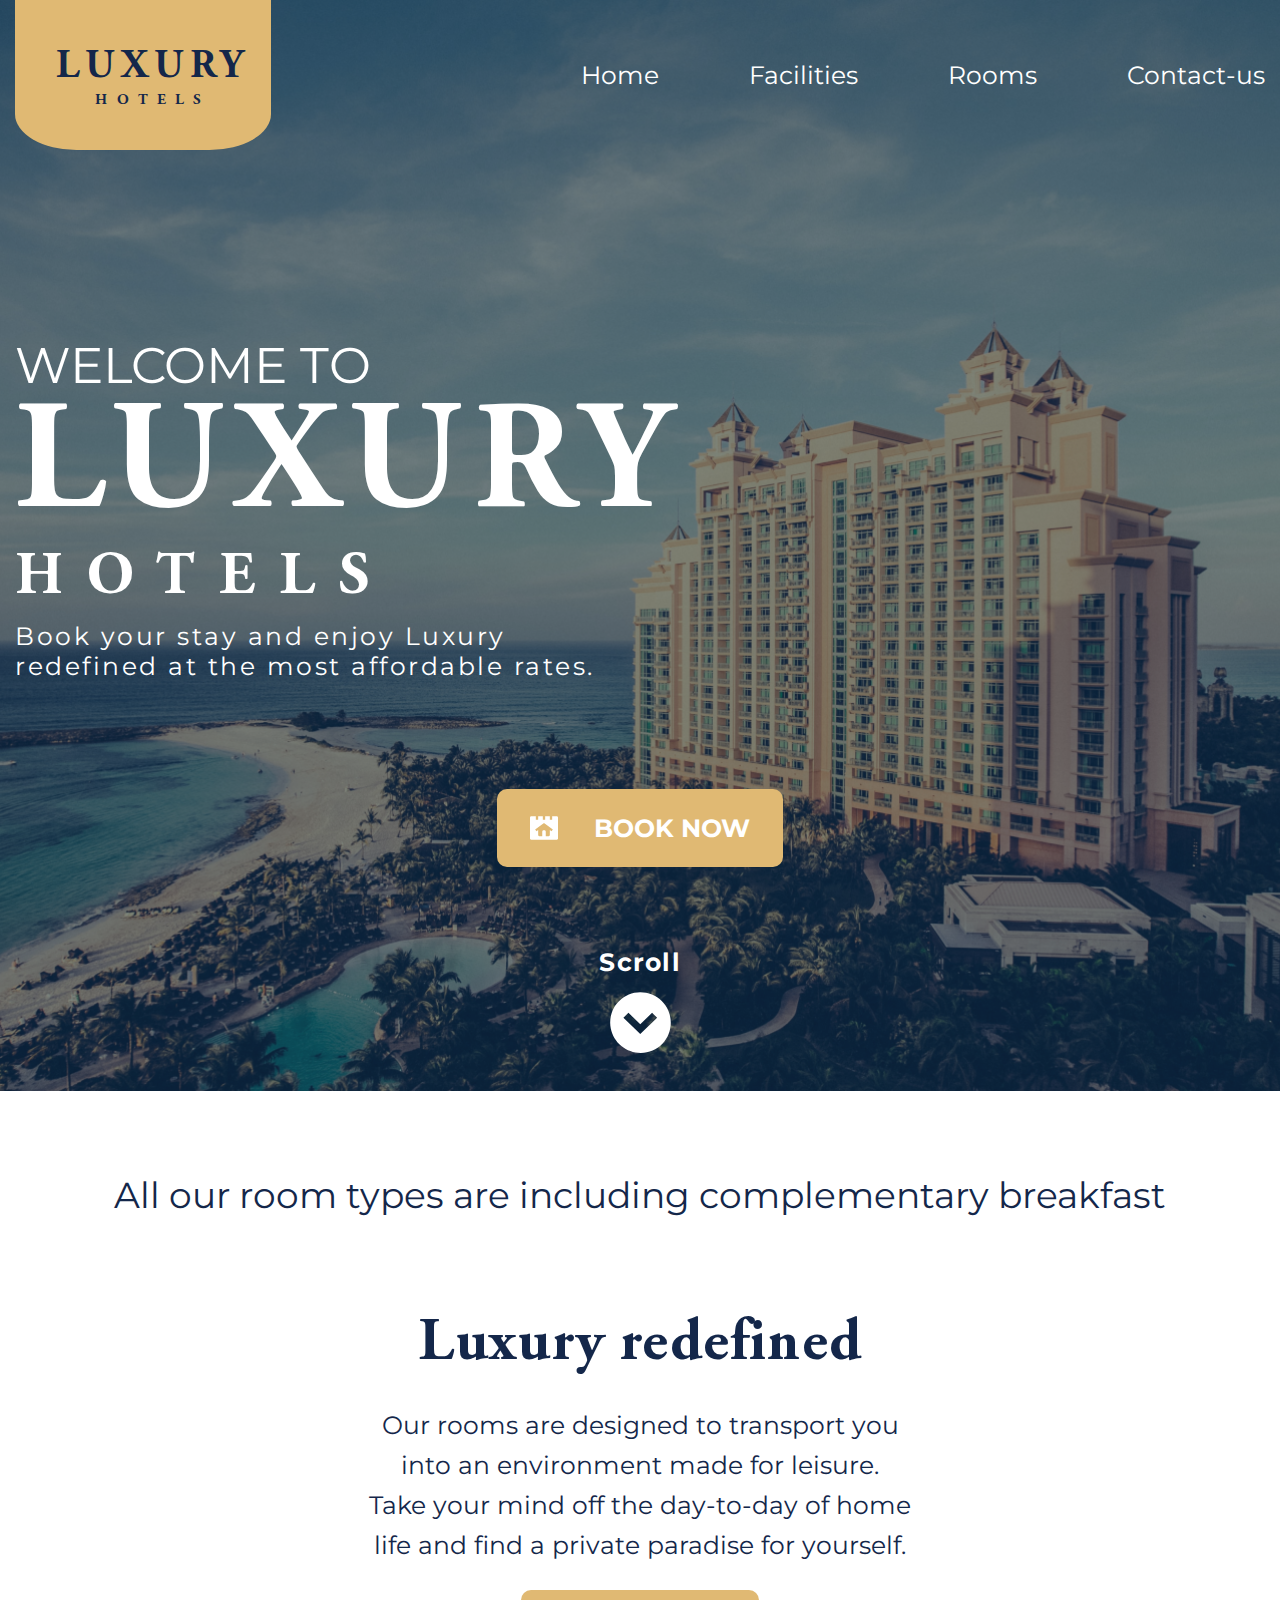
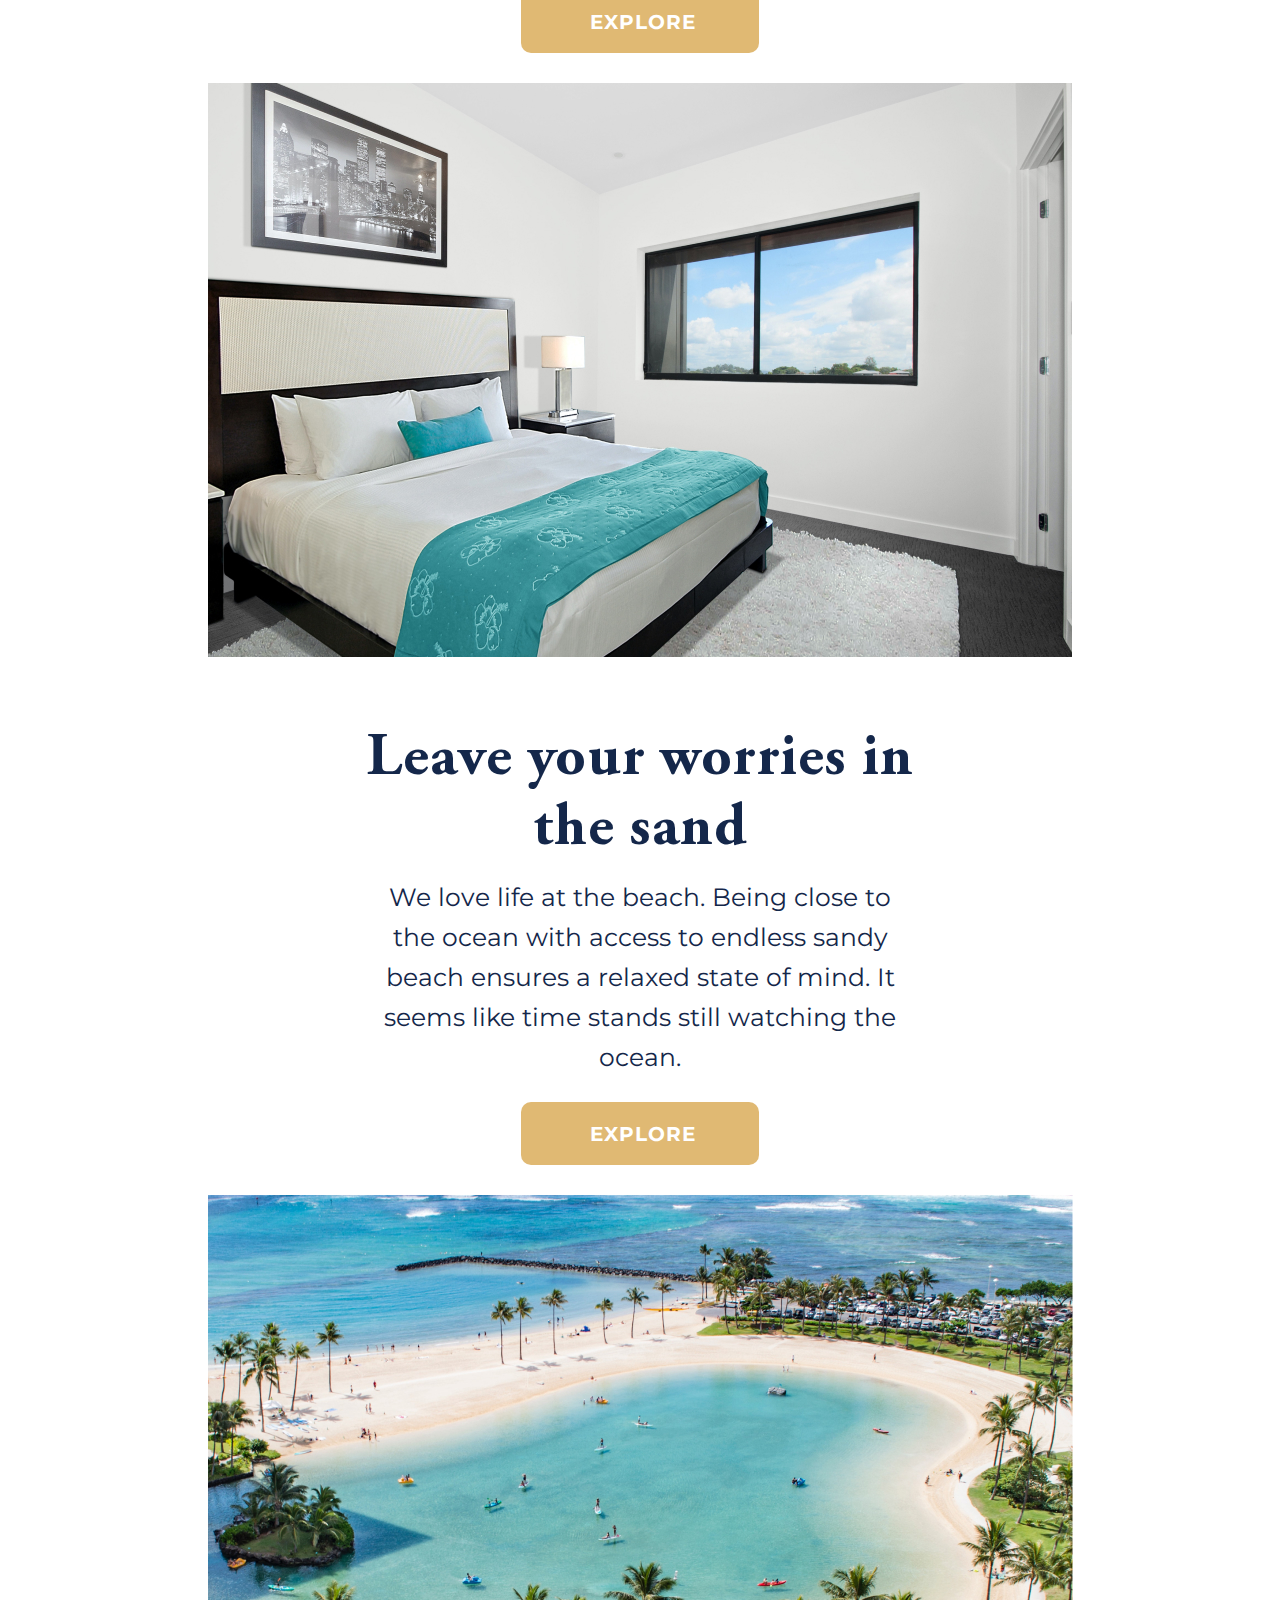
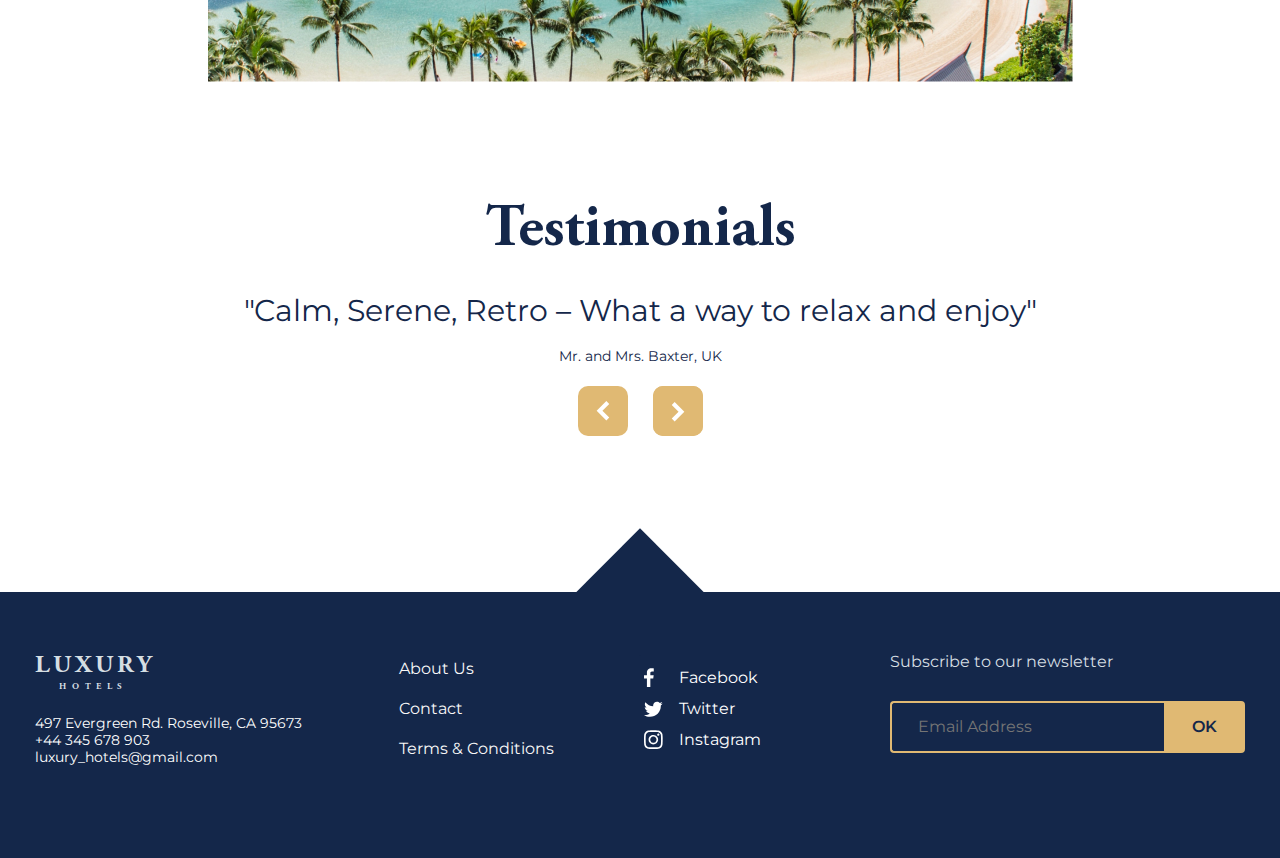
<file: index.html>
<!DOCTYPE html>
<html lang="en">
<head>
    <meta charset="UTF-8">
    <meta http-equiv="X-UA-Compatible" content="IE=edge">
    <meta name="viewport" content="width=device-width, initial-scale=1.0">
    <link rel="stylesheet" href="css/main.css">
    <title>Document</title>
</head>
<body>
    <div class="wrapper">
        <header class="header">
            <div class="header__conteiner conteiner">
                <div class="header__row">
                    <div class="header__logo">
                        <div class="header__body">
                            <div class="header__logo_title">
                                LUXURY
                            </div>
                            <div class="header__logo_text">
                                HOTELS
                            </div>
                        </div>
                        <div class="header__image">
                        </div>
                    </div>
                    <nav class="header__menu menu-header">
                        <ul class="menu-header__list">
                            <li>
                                <a href="index.html" class="menu-header__link">Home</a>
                            </li>
                            <li>
                                <a href="facilities.html" class="menu-header__link">Facilities</a>
                            </li>
                            <li>
                                <a href="rooms.html" class="menu-header__link">Rooms</a>
                            </li>
                            <li>
                                <a href="contact.html" class="menu-header__link">Contact-us</a>
                            </li>
                        </ul>
                    </nav>
                </div>
            </div>
        </header>
        <main class="page">
            <div class="page__main-block main-block">
                <div class="main-block__background">
                    
                </div>
                <div class="main-block__conteiner conteiner">
                    <div class="main-block__body">
                        <div class="main-block__subtext">
                            WELCOME TO
                        </div>
                        <h1 class="main-block__title">
                            LUXURY
                        </h1>
                        <div class="main-block__text">
                            <p class="main-block__text_1">
                                HOTELS
                            </p>
                            <p class="main-block__text_2">
                                Book your stay and enjoy Luxury
                                redefined at the most affordable rates.
                            </p>
                        </div>
                        <!-- <div class="main-block__button">
                            <a href="" class="main-block__btn">BOOK NOW</a>
                        </div> -->
                        <div class="main-block__button">
                            <img src="img/home/main-block/Vector (4).svg" alt="">
                            <a href="" class="main-block__btn">BOOK NOW</a>
                        </div>
                        <div class="main-block__scroll scroll__main-block">
                            <div class="scroll__main-block_text">
                                Scroll
                            </div>
                            <div class="scroll__main-block__circkle">
                                <a href=""><img src="img/home/main-block/Subtraction 2.svg" alt=""></a>
                            </div>
                        </div>
                    </div>
                    <!-- <div class="main-block__scroll scroll__main-block">
                        <div class="scroll__main-block_text">
                            Scroll
                        </div>
                        <div class="scroll__main-block__circkle">
                            <a href=""><img src="img/home/main-block/Subtraction 2.svg" alt=""></a>
                        </div>
                    </div> -->
                </div>
                <div class="main-block__image _ibg">
                   <img src="img/home/main-block/gabriel ghnassia A9h6OsAxTyQ unsplash.png" alt="">
                </div>
            </div>
            <div class="page__our-room our-room">
                <div class="our-room__conteiner _conteiner">
                    <div class="our-room__text">
                        All our room types are including complementary breakfast
                    </div>
                    <div class="our-room__row">
                        <div class="our-room__column column-room">
                            <div class="column-room__body">
                                <h2 class="column-room__title">
                                    Luxury redefined
                                </h2>
                                <div class="column-room__text">
                                    Our rooms are designed to transport 
                                    you into an environment made for leisure. <br>
                                    Take your mind off the day-to-day of home 
                                    life and find a private paradise for yourself.
                                </div>
                                <div class="column-room__button">
                                    <a href="">EXPLORE</a>
                                </div>
                            </div>
                            <div class="column-room__image">
                                <img src="img/home/our-room/bedroom.jpg" alt="bedroom">
                            </div>
                        </div>
                        <div class="our-room__column column-room column-room_2">
                            <div class="column-room__body column-room__body_2">
                                <h2 class="column-room__title">
                                    Leave your worries in the sand
                                </h2>
                                <div class="column-room__text">
                                    We love life at the beach. Being close
                                    to the ocean with access to endless sandy
                                    beach ensures a relaxed state of mind. It 
                                    seems like time stands still watching the 
                                    ocean. 
                                </div>
                                <div class="column-room__button">
                                    <a href="">EXPLORE</a>
                                </div>
                            </div>
                            <div class="column-room__image column-room__image_2">
                                <img src="img/home/our-room/ocean.jpg" alt="ocean">
                            </div>
                        </div>
                    </div>
                </div>
            </div>
            <div class="page__testimonials testimonials">
                <div class="testimonials__conteiner _conteiner">
                    <div class="testimonials__body">
                        <h2 class="testimonials__title">
                            Testimonials
                        </h2>
                        <div class="testimonials__text">
                            <p class="testimonials__text_1">
                                "Calm, Serene, Retro – What a way to relax and enjoy"
                            </p>
                            <p class="testimonials__text_2"></p>
                                Mr. and Mrs. Baxter, UK
                            </p>
                        </div>
                        <div class="testimonials__links">
                            <div class="testimonials__link">
                                <a href="contact.html"><img src="img/home/testimonials/Path 36.svg" alt=""></a>
                            </div>
                            <div class="testimonials__link">
                                <a href="facilities.html" class="testimonials__link testimonials__link_2"><img src="img/home/testimonials/Path 36 (2).svg" alt=""></a>
                            </div>
                        </div>
                    </div>
                </div>
            </div>
        </main>
        <footer class="footer">
            <div class="footer__back">
                <div class="footer__conteiner conteiner">
                    <div class="footer__square">
                    
                    </div>
                    <div class="footer__row">
                        <div class="footer__column column-footer column-footer_1">
                            <div class="column-footer__logo">
                                LUXURY
                                <p>
                                    HOTELS
                                </p>
                            </div>
                            <div class="column-footer__text">
                                    <a href="">497 Evergreen Rd. Roseville, CA 95673</a>    
                                    <a href="tel:44345678903">+44 345 678 903</a>
                                    <a href="mailto:luxury_hotels@gmail.com">luxury_hotels@gmail.com</a>
                            </div>
                        </div>
                        <div class="footer__column column-footer column-footer_2">
                            <ul class="footer__list">
                                <li>
                                    <a href="" class="footer__link">About Us</a>
                                </li>
                                <li>
                                    <a href="" class="footer__link">Contact</a>
                                </li>
                                <li>
                                    <a href="" class="footer__link">Terms & Conditions</a>
                                </li>
                            </ul>
                        </div>
                        <div class="footer__column column-footer column-footer_3">
                            <ul class="footer__list">
                                <li class="footer__link_1">
                                    <a href="" class="footer__link">Facebook</a>
                                </li>
                                <li class="footer__link_2">
                                    <a href="" class="footer__link"> Twitter</a>
                                </li>
                                <li class="footer__link_3"> 
                                    <a href="" class="footer__link">Instagram</a>
                                </li>
                            </ul>
                        </div>
                        <div class="footer__column column-footer column-footer_4">
                            <div class="column__footer_4_text">
                                Subscribe to our newsletter
                            </div>
                            <form action="" class="column__footer_form">
                                <input autocomplete="off" placeholder="Email Address" type="email" required class="column__footer_input">
                                <button type="submit" class="column__footer_button">OK</button>
                            </form>
                        </div>
                    </div>
                </div>
            </div>
        </footer>
    </div>
</body>
</html>
</file>
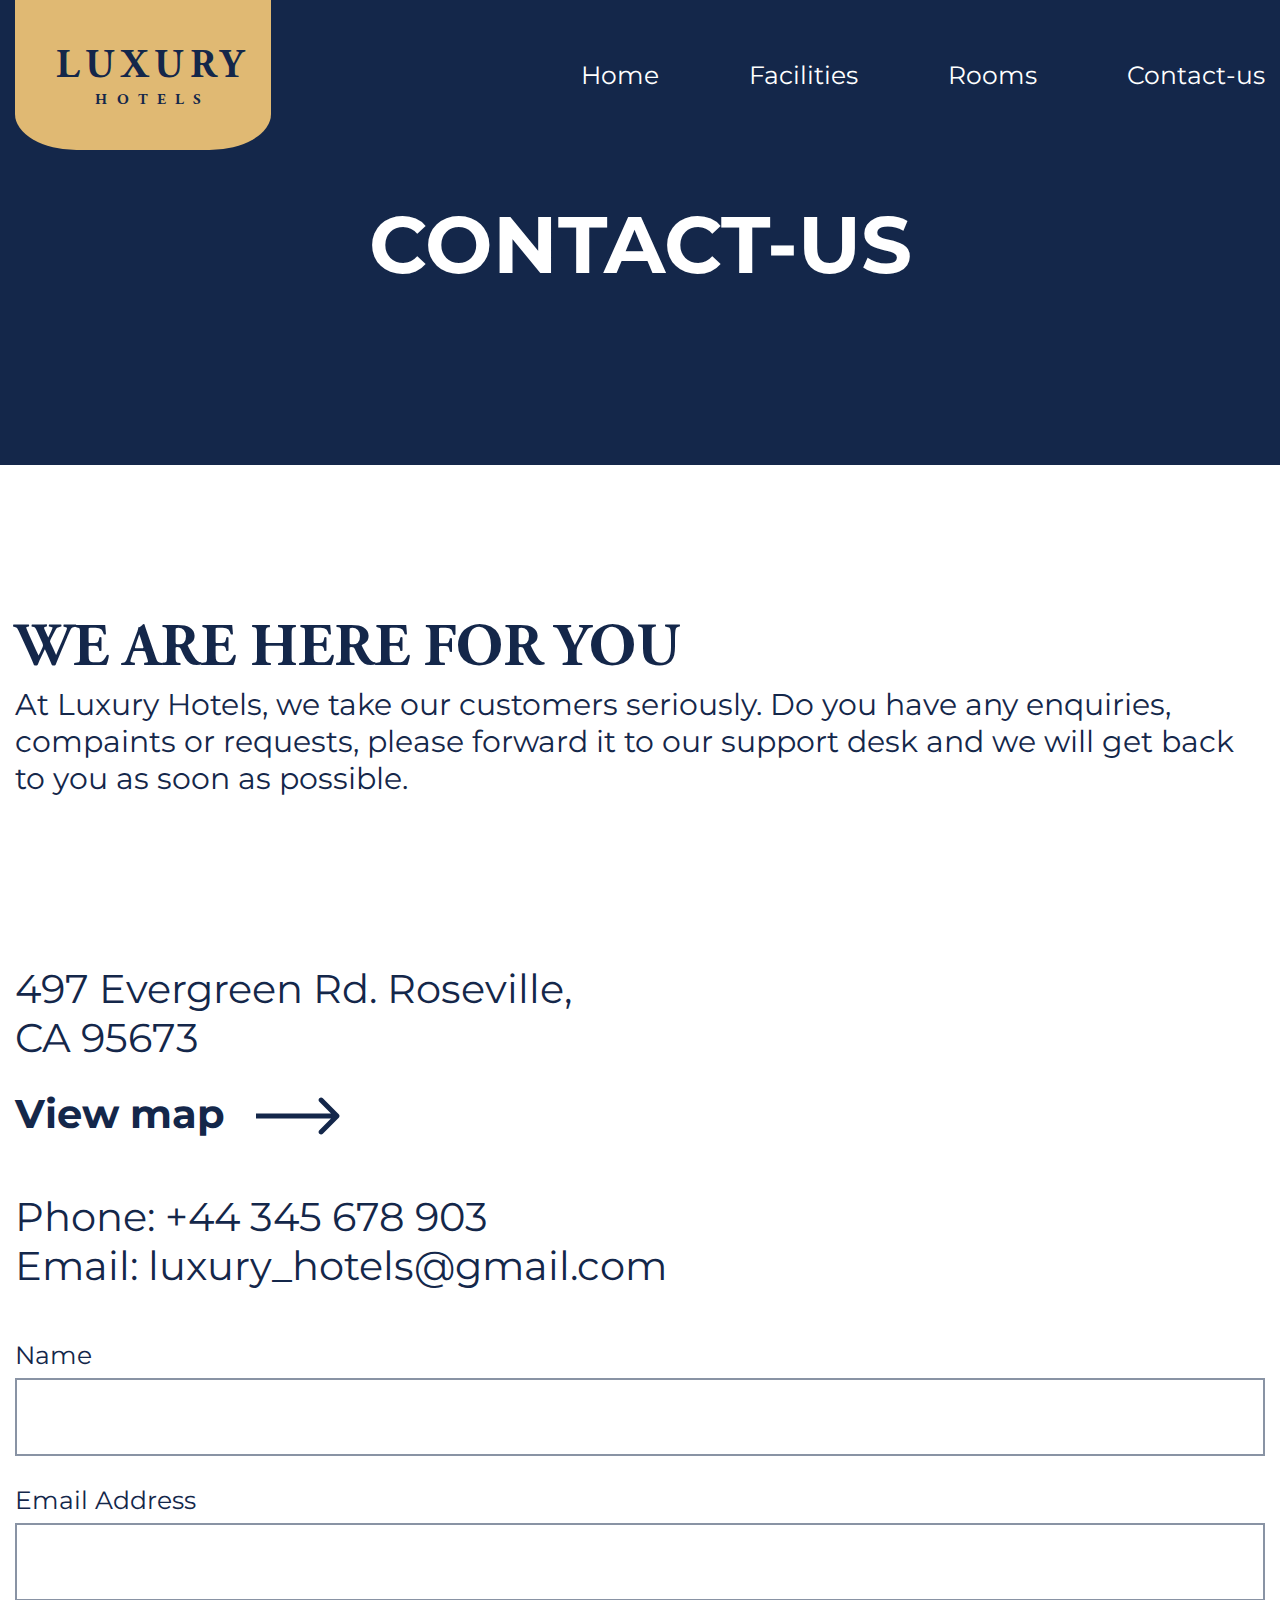
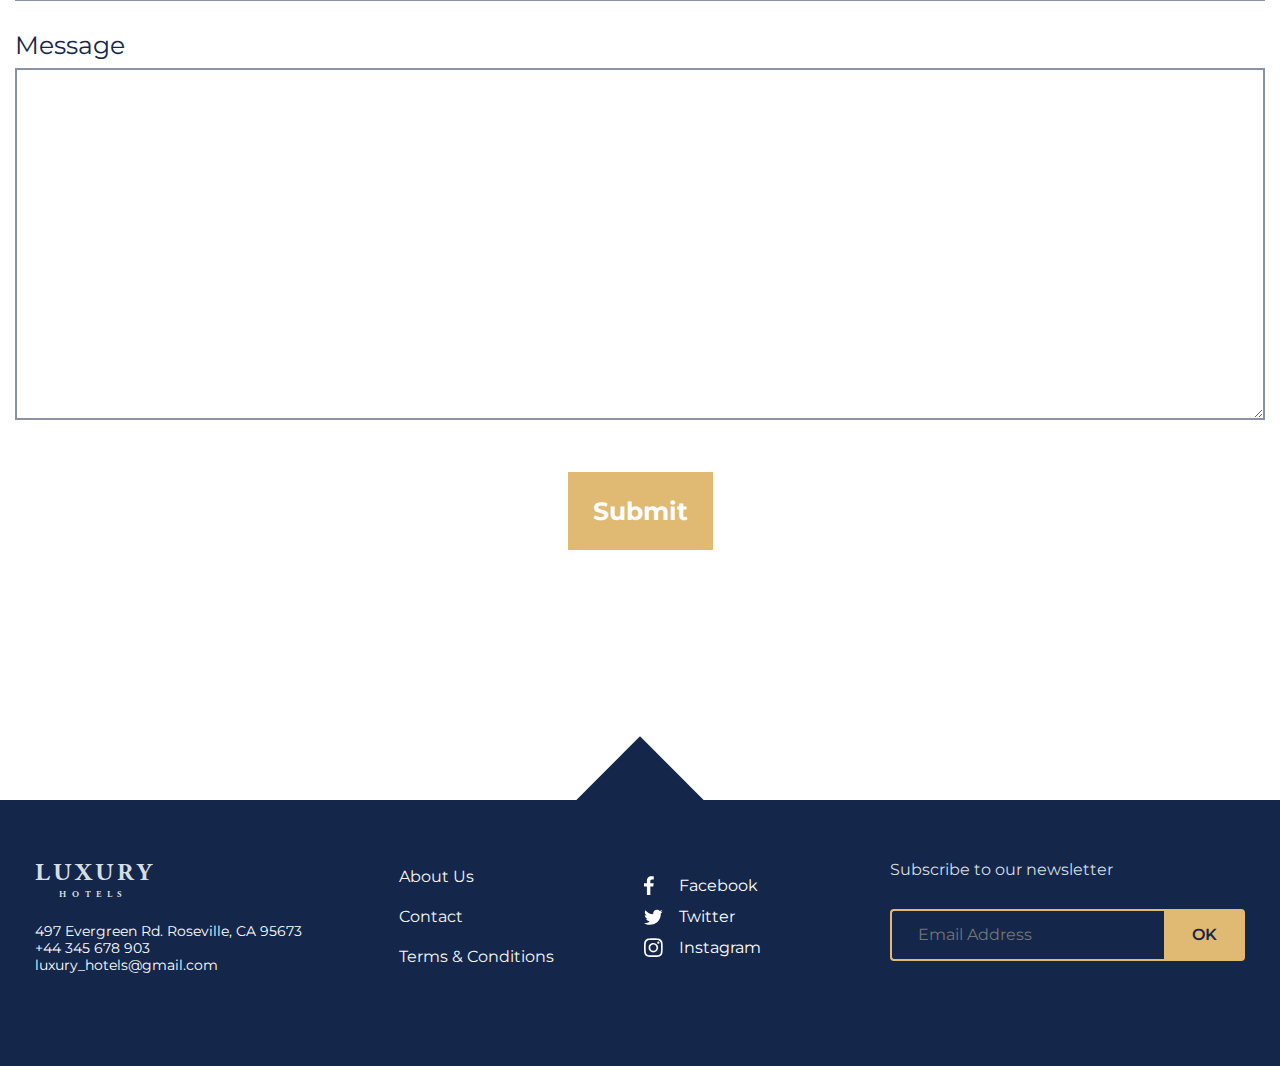
<file: contact.html>
<!DOCTYPE html>
<html lang="en">
<head>
    <meta charset="UTF-8">
    <meta http-equiv="X-UA-Compatible" content="IE=edge">
    <meta name="viewport" content="width=device-width, initial-scale=1.0">
    <link rel="stylesheet" href="css/contact.css">
    <title>Document</title>
</head>
<body>
    <div class="wrapper">
        <header class="header">
            <div class="header__conteiner conteiner">
                <div class="header__row">
                    <div class="header__logo">
                        <div class="header__body">
                            <div class="header__logo_title">
                                LUXURY
                            </div>
                            <div class="header__logo_text">
                                HOTELS
                            </div>
                        </div>
                        <div class="header__image">
                        </div>
                    </div>
                    <nav class="header__menu menu-header">
                        <ul class="menu-header__list">
                            <li>
                                <a href="index.html" class="menu-header__link">Home</a>
                            </li>
                            <li>
                                <a href="facilities.html" class="menu-header__link">Facilities</a>
                            </li>
                            <li>
                                <a href="rooms.html" class="menu-header__link">Rooms</a>
                            </li>
                            <li>
                                <a href="contact.html" class="menu-header__link">Contact-us</a>
                            </li>
                        </ul>
                    </nav>
                </div>
            </div>
        </header>
        <main class="page">
            <div class="page__main-block main-block">
                <div class="main-block__backgr">

                </div>
                <div class="main-block__text">
                    CONTACT-US
                </div>
            </div>
            <div class="page__here here">
                <div class="here__conteiner conteiner">
                    <div class="here__body">
                        <div class="here__title">
                            WE ARE HERE FOR YOU
                        </div>
                        <div class="here__text">
                            At Luxury Hotels, we take our customers seriously. Do you have any enquiries, compaints or requests, 
                            please forward it to our support desk and we will get back to you as soon as possible.
                        </div>
                    </div>
                    <div class="here__content">
                        <div class="here__content_texts">
                            <div class="here__content_text">
                                497 Evergreen Rd. Roseville, <br> CA 95673
                            </div>
                            <div class="here__content__map">
                                View map
                            </div>
                            <div class="here__content_information">
                               <a href="tel:44345678903">Phone: +44 345 678 903</a>
                               <br>
                                <a href="mailto:luxury_hotels@gmail.com">Email: luxury_hotels@gmail.com</a>
                            </div>
                        </div>
                        <div class="here__content_form content__form">
                            <form action="#" class="content__form__here">
                                <label class="label" for="name">Name</label>
                                <input class="content__form_input content__form_input_1" type="name" id="name" required>
                                <label class="label" for="address">Email Address</label>
                                <input class="content__form_input content__form_input_2" type="address" id="address" required>
                                <label class="label" for="message">Message</label>
                                <textarea class="content__form_textarea" type="message" id="message" required></textarea>
                                <div class="button">
                                    <button class="content__form_btn" type="submit">Submit</button>
                                </div>
                            </form>
                        </div>
                    </div>
                </div>
            </div>
        </main>
        <footer class="footer">
            <div class="footer__back">
                <div class="footer__conteiner conteiner">
                    <div class="footer__square">
                    
                    </div>
                    <div class="footer__row">
                        <div class="footer__column column-footer column-footer_1">
                            <div class="column-footer__logo">
                                LUXURY
                                <p>
                                    HOTELS
                                </p>
                            </div>
                            <div class="column-footer__text">
                                    <a href="">497 Evergreen Rd. Roseville, CA 95673</a>    
                                    <a href="tel:44345678903">+44 345 678 903</a>
                                    <a href="mailto:luxury_hotels@gmail.com">luxury_hotels@gmail.com</a>
                            </div>
                        </div>
                        <div class="footer__column column-footer column-footer_2">
                            <ul class="footer__list">
                                <li>
                                    <a href="" class="footer__link">About Us</a>
                                </li>
                                <li>
                                    <a href="" class="footer__link">Contact</a>
                                </li>
                                <li>
                                    <a href="" class="footer__link">Terms & Conditions</a>
                                </li>
                            </ul>
                        </div>
                        <div class="footer__column column-footer column-footer_3">
                            <ul class="footer__list">
                                <li class="footer__link_1">
                                    <a href="" class="footer__link">Facebook</a>
                                </li>
                                <li class="footer__link_2">
                                    <a href="" class="footer__link"> Twitter</a>
                                </li>
                                <li class="footer__link_3"> 
                                    <a href="" class="footer__link">Instagram</a>
                                </li>
                            </ul>
                        </div>
                        <div class="footer__column column-footer column-footer_4">
                            <div class="column__footer_4_text">
                                Subscribe to our newsletter
                            </div>
                            <form action="" class="column__footer_form">
                                <input autocomplete="off" type="text" placeholder="Email Address" type="email" required class="column__footer_input">
                                <button type="submit" class="column__footer_button">OK</button>
                            </form>
                        </div>
                    </div>
                </div>
            </div>
        </footer>
    </div>
</body>
</html>
</file>
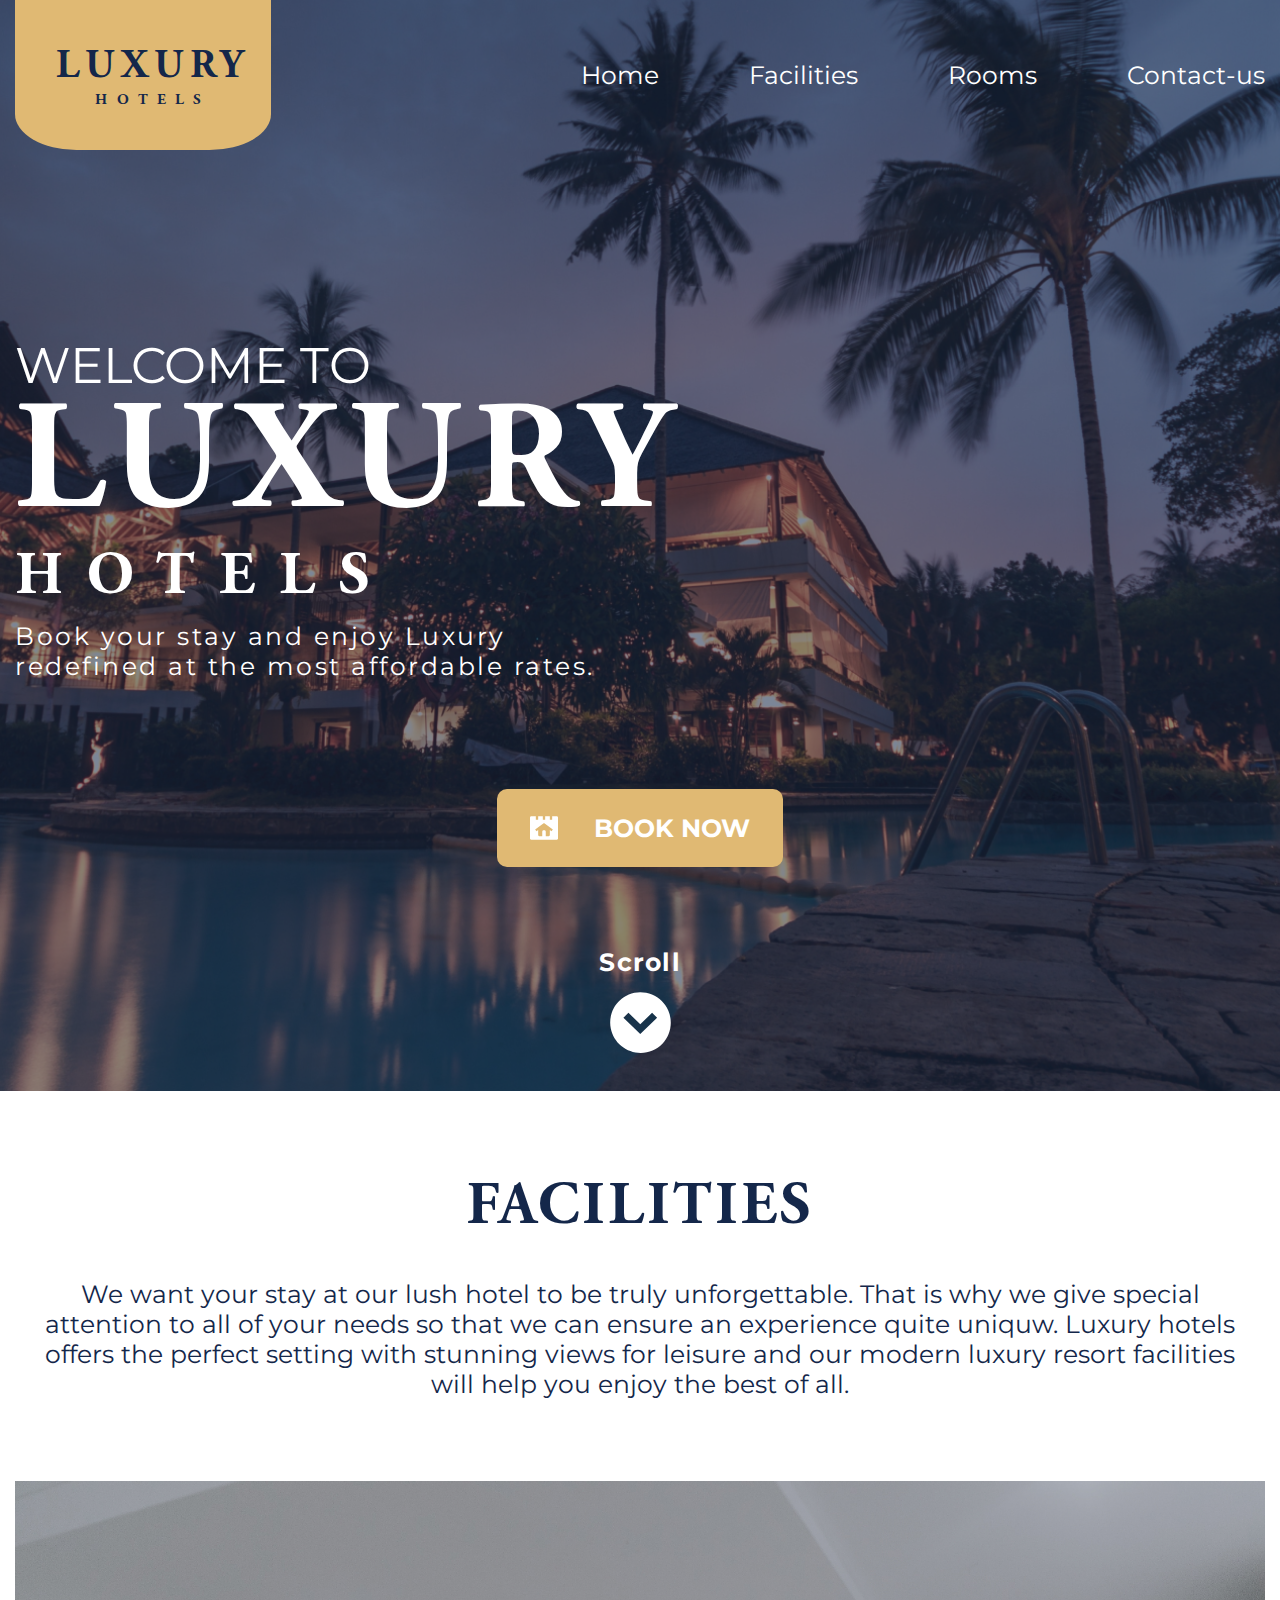
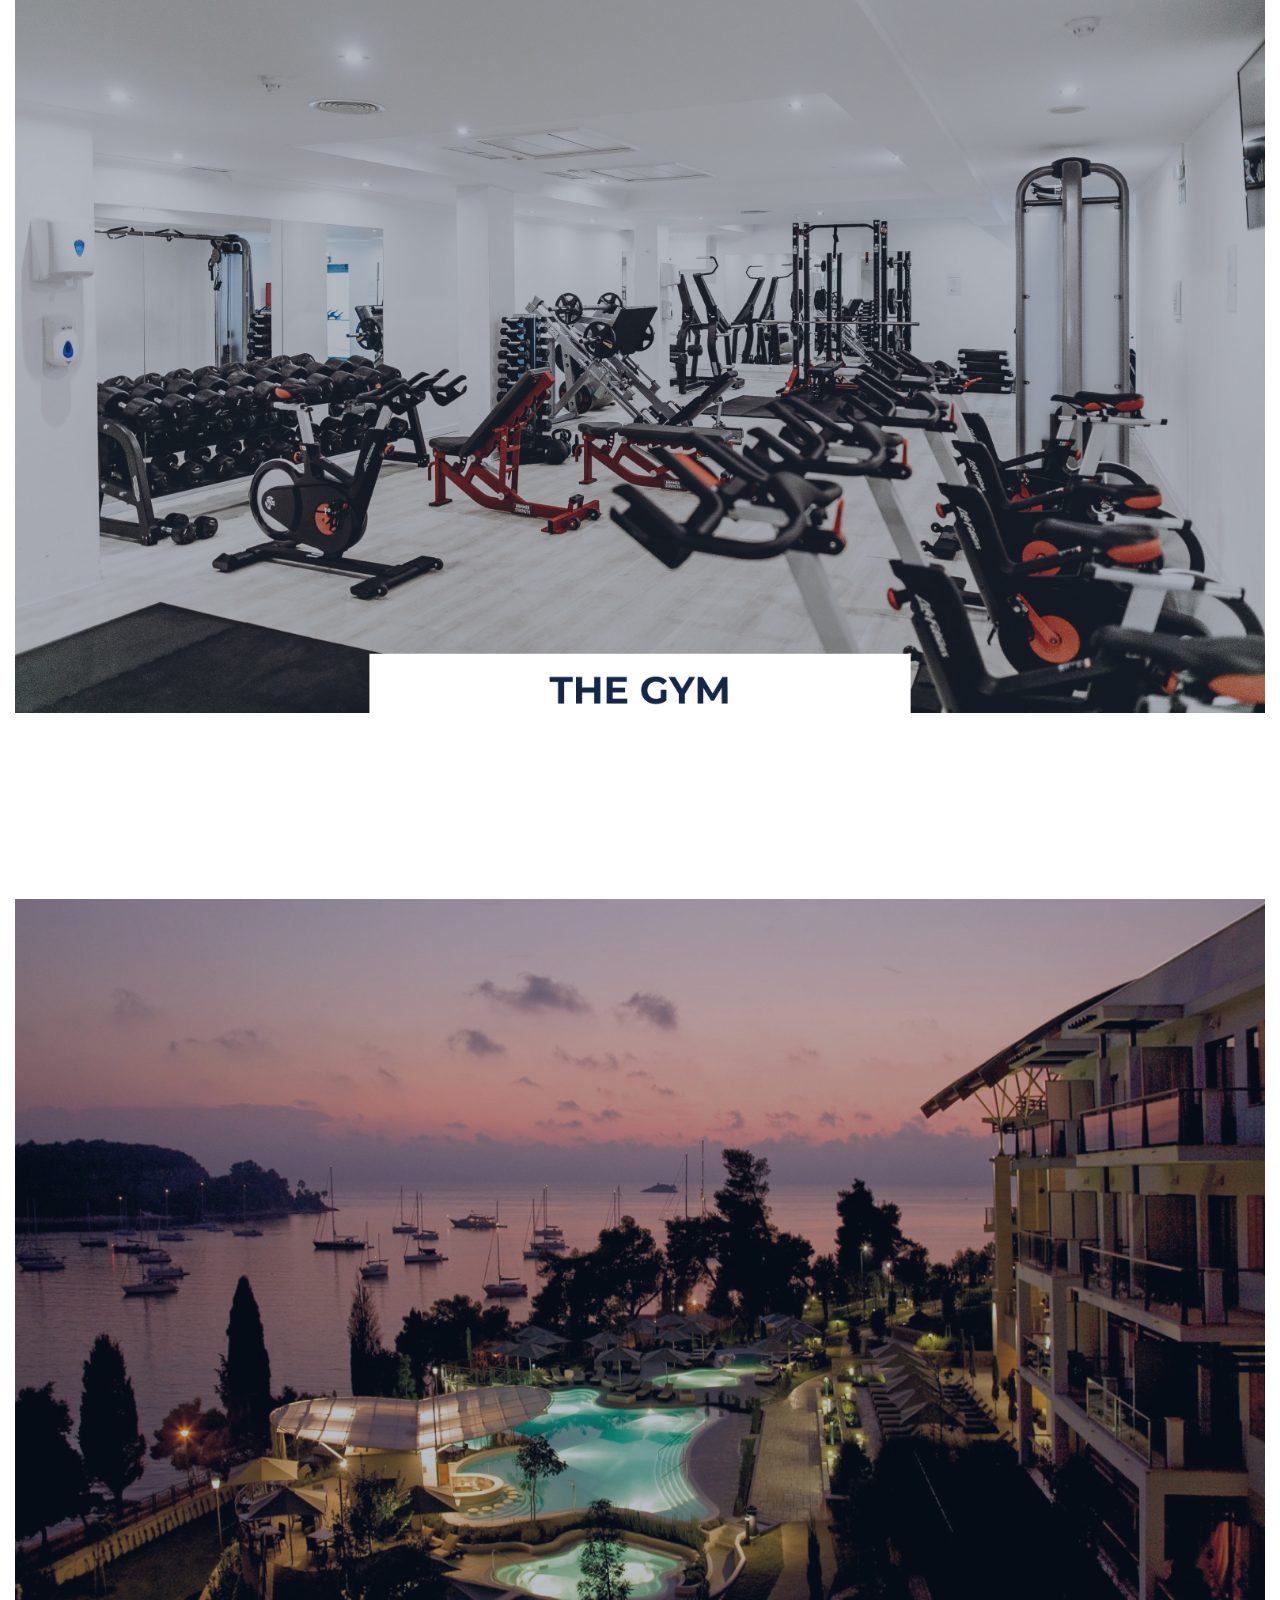
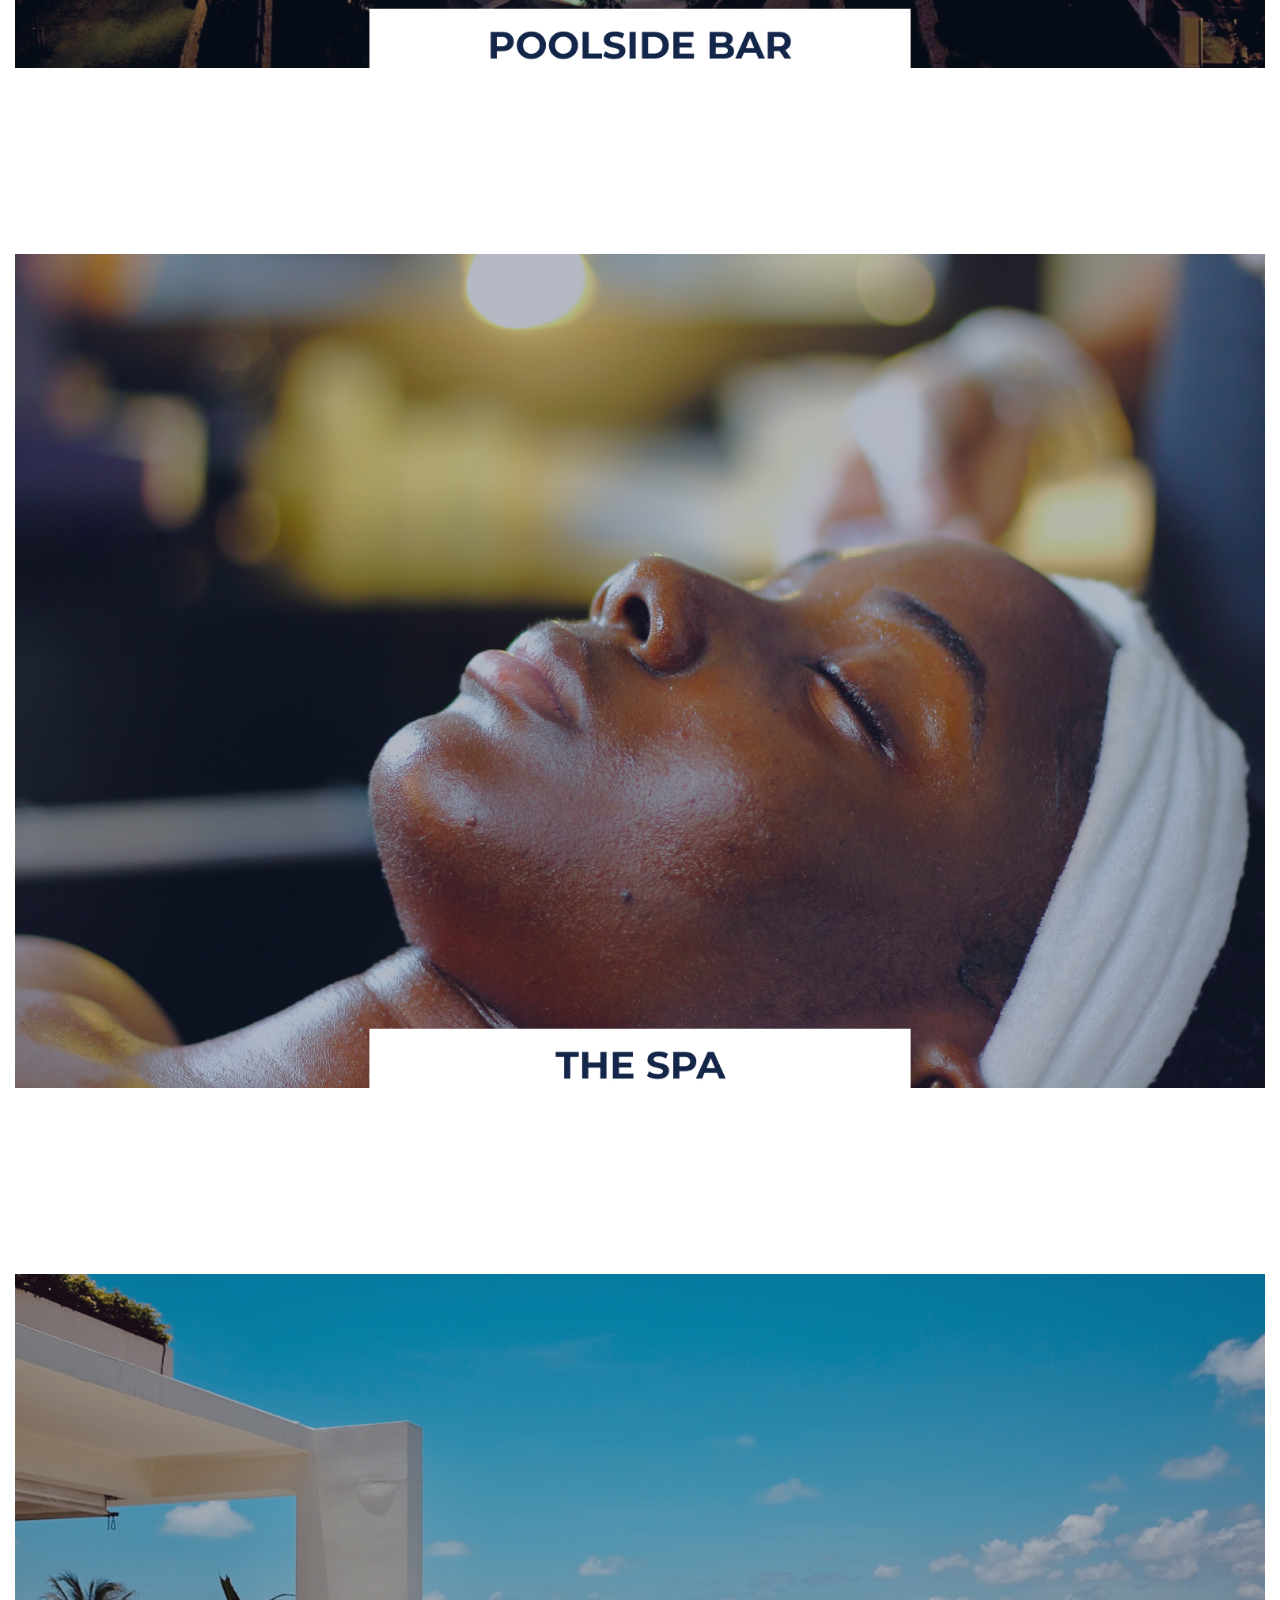
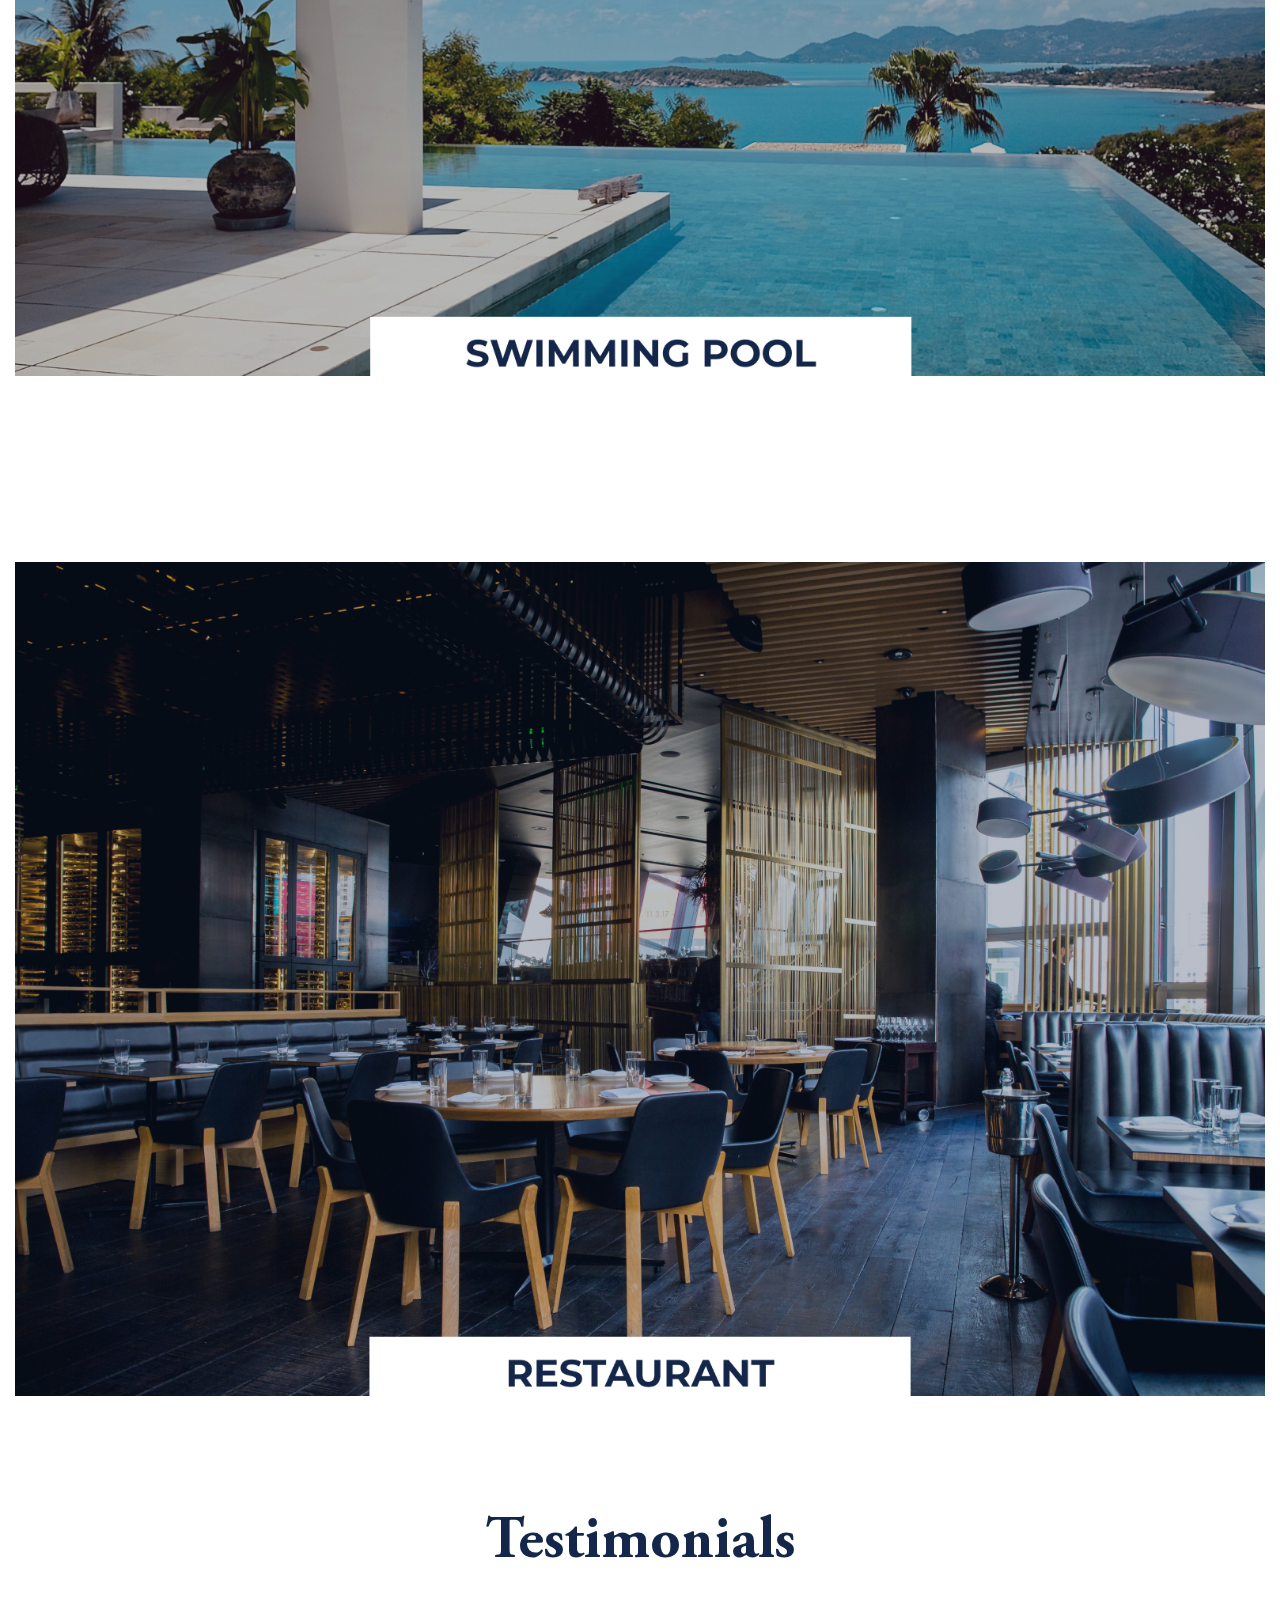
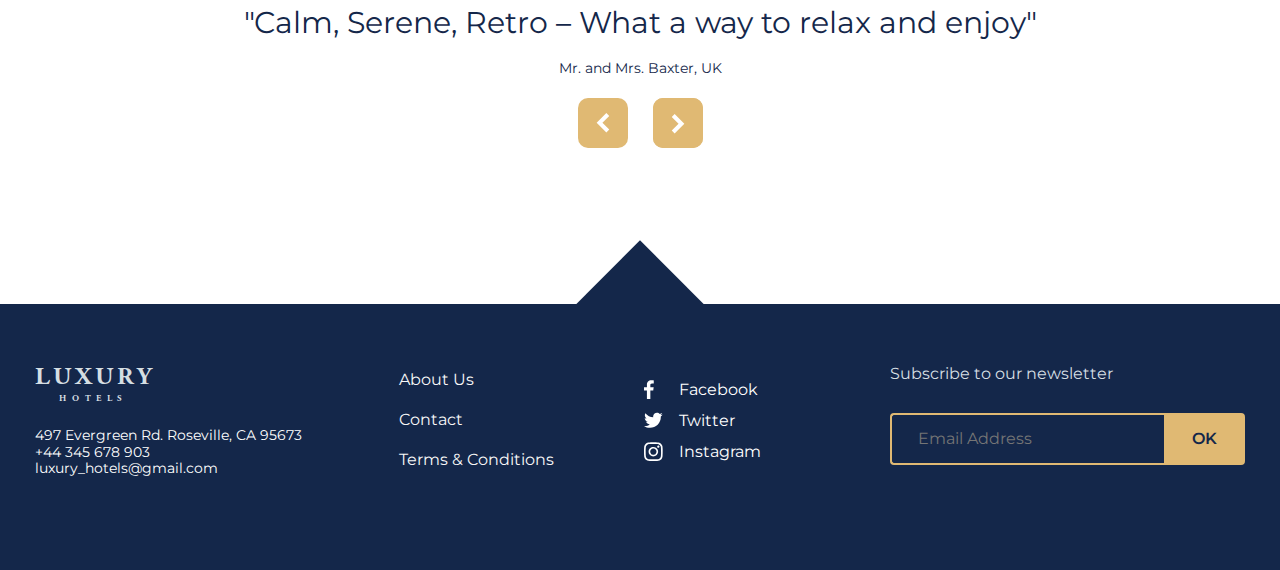
<file: facilities.html>
<!DOCTYPE html>
<html lang="en">
<head>
    <meta charset="UTF-8">
    <meta http-equiv="X-UA-Compatible" content="IE=edge">
    <meta name="viewport" content="width=device-width, initial-scale=1.0">
    <link rel="stylesheet" href="css/facilities.css">
    <title>Document</title>
</head>
<body>
    <div class="wrapper">
        <header class="header">
            <div class="header__conteiner conteiner">
                <div class="header__row">
                    <div class="header__logo">
                        <div class="header__body">
                            <div class="header__logo_title">
                                LUXURY
                            </div>
                            <div class="header__logo_text">
                                HOTELS
                            </div>
                        </div>
                        <div class="header__image">
                        </div>
                    </div>
                    <nav class="header__menu menu-header">
                        <ul class="menu-header__list">
                            <li>
                                <a href="index.html" class="menu-header__link">Home</a>
                            </li>
                            <li>
                                <a href="facilities.html" class="menu-header__link">Facilities</a>
                            </li>
                            <li>
                                <a href="rooms.html" class="menu-header__link">Rooms</a>
                            </li>
                            <li>
                                <a href="contact.html" class="menu-header__link">Contact-us</a>
                            </li>
                        </ul>
                    </nav>
                </div>
            </div>
        </header>
        <main class="page">
            <div class="page__main-block main-block">
                <div class="main-block__background">
                    
                </div>
                <div class="main-block__conteiner conteiner">
                    <div class="main-block__body">
                        <div class="main-block__subtext">
                            WELCOME TO
                        </div>
                        <h1 class="main-block__title">
                            LUXURY
                        </h1>
                        <div class="main-block__text">
                            <p class="main-block__text_1">
                                HOTELS
                            </p>
                            <p class="main-block__text_2">
                                Book your stay and enjoy Luxury
                                redefined at the most affordable rates.
                            </p>
                        </div>
                        <!-- <div class="main-block__button">
                            <a href="" class="main-block__btn">BOOK NOW</a>
                        </div> -->
                        <div class="main-block__button">
                            <img src="img/home/main-block/Vector (4).svg" alt="">
                            <a href="" class="main-block__btn">BOOK NOW</a>
                        </div>
                        <div class="main-block__scroll scroll__main-block">
                            <div class="scroll__main-block_text">
                                Scroll
                            </div>
                            <div class="scroll__main-block__circkle">
                                <a href=""><img src="img/home/main-block/Subtraction 2.svg" alt=""></a>
                            </div>
                        </div>
                    </div>
                    <!-- <div class="main-block__scroll scroll__main-block">
                        <div class="scroll__main-block_text">
                            Scroll
                        </div>
                        <div class="scroll__main-block__circkle">
                            <a href=""><img src="img/home/main-block/Subtraction 2.svg" alt=""></a>
                        </div>
                    </div> -->
                </div>
                <div class="main-block__image _ibg">
                   <img src="img/facilities/main--block/Mask Group (1).png" alt="">
                </div>
            </div>
            <div class="page__facilities facilities">
                <div class="facilities__conteiner _conteiner">
                    <div class="facilities__body">
                        <div class="facilities__title">
                            FACILITIES
                        </div>
                        <div class="facilities__text">
                            We want your stay at our lush hotel to be truly unforgettable.  That is why we give special attention to all of your needs so 
                            that we can ensure an experience quite uniquw. Luxury hotels offers the perfect setting with stunning views for leisure
                            and our modern luxury resort facilities will help you enjoy the best of all. 
                        </div>
                    </div>
                    <div class="facilities__row">
                        <div class="facilities__column">
                            <img src="img/facilities/img-facilities/jym.jpg" alt="jym">
                        </div>
                        <div class="facilities__column">
                            <img src="img/facilities/img-facilities/bar.jpg" alt="bar">
                        </div>
                        <div class="facilities__column">
                            <img src="img/facilities/img-facilities/spa.jpg" alt="spa">
                        </div>
                        <div class="facilities__column">
                            <img src="img/facilities/img-facilities/pool.jpg" alt="pool">
                        </div>
                        <div class="facilities__column">
                            <img src="img/facilities/img-facilities/resturant.jpg" alt="resturant">
                        </div>
                    </div>
                </div>
            </div>
            <div class="page__testimonials testimonials">
                <div class="testimonials__conteiner _conteiner">
                    <div class="testimonials__body">
                        <h2 class="testimonials__title">
                            Testimonials
                        </h2>
                        <div class="testimonials__text">
                            <p class="testimonials__text_1">
                                "Calm, Serene, Retro – What a way to relax and enjoy"
                            </p>
                            <p class="testimonials__text_2"></p>
                                Mr. and Mrs. Baxter, UK
                            </p>
                        </div>
                        <div class="testimonials__links">
                            <div class="testimonials__link">
                                <a href="index.html"><img src="img/home/testimonials/Path 36.svg" alt=""></a>
                            </div>
                            <div class="testimonials__link">
                                <a href="rooms.html" class="testimonials__link testimonials__link_2"><img src="img/home/testimonials/Path 36 (2).svg" alt=""></a>
                            </div>
                        </div>
                    </div>
                </div>
            </div>
        </main>
        <footer class="footer">
            <div class="footer__back">
                <div class="footer__conteiner conteiner">
                    <div class="footer__square">
                    
                    </div>
                    <div class="footer__row">
                        <div class="footer__column column-footer column-footer_1">
                            <div class="column-footer__logo">
                                LUXURY
                                <p>
                                    HOTELS
                                </p>
                            </div>
                            <div class="column-footer__text">
                                    <a href="">497 Evergreen Rd. Roseville, CA 95673</a>    
                                    <a href="tel:44345678903">+44 345 678 903</a>
                                    <a href="mailto:luxury_hotels@gmail.com">luxury_hotels@gmail.com</a>
                            </div>
                        </div>
                        <div class="footer__column column-footer column-footer_2">
                            <ul class="footer__list">
                                <li>
                                    <a href="" class="footer__link">About Us</a>
                                </li>
                                <li>
                                    <a href="" class="footer__link">Contact</a>
                                </li>
                                <li>
                                    <a href="" class="footer__link">Terms & Conditions</a>
                                </li>
                            </ul>
                        </div>
                        <div class="footer__column column-footer column-footer_3">
                            <ul class="footer__list">
                                <li class="footer__link_1">
                                    <a href="" class="footer__link">Facebook</a>
                                </li>
                                <li class="footer__link_2">
                                    <a href="" class="footer__link"> Twitter</a>
                                </li>
                                <li class="footer__link_3"> 
                                    <a href="" class="footer__link">Instagram</a>
                                </li>
                            </ul>
                        </div>
                        <div class="footer__column column-footer column-footer_4">
                            <div class="column__footer_4_text">
                                Subscribe to our newsletter
                            </div>
                            <form action="" class="column__footer_form">
                                <input autocomplete="off" type="text" placeholder="Email Address" type="email" required class="column__footer_input">
                                <button type="submit" class="column__footer_button">OK</button>
                            </form>
                        </div>
                    </div>
                </div>
            </div>
        </footer>
    </div>
</body>
</html>
</file>
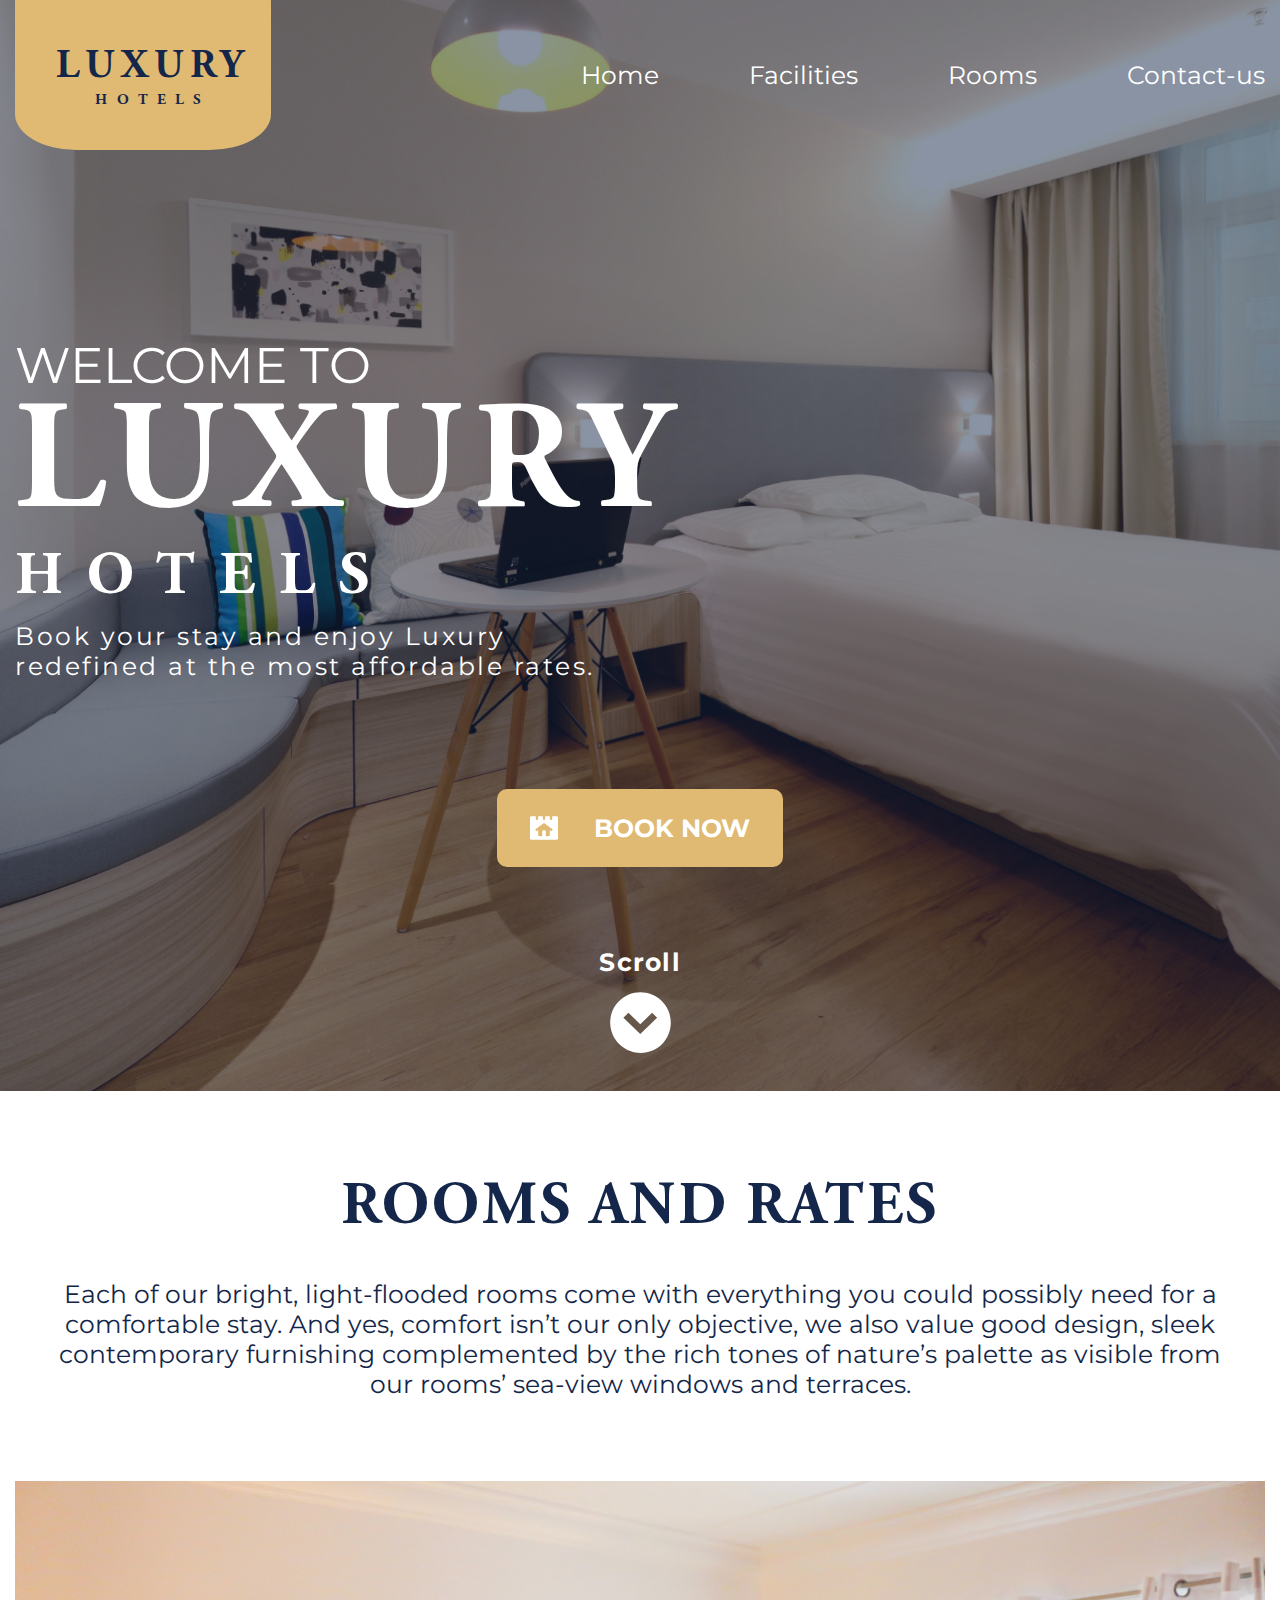
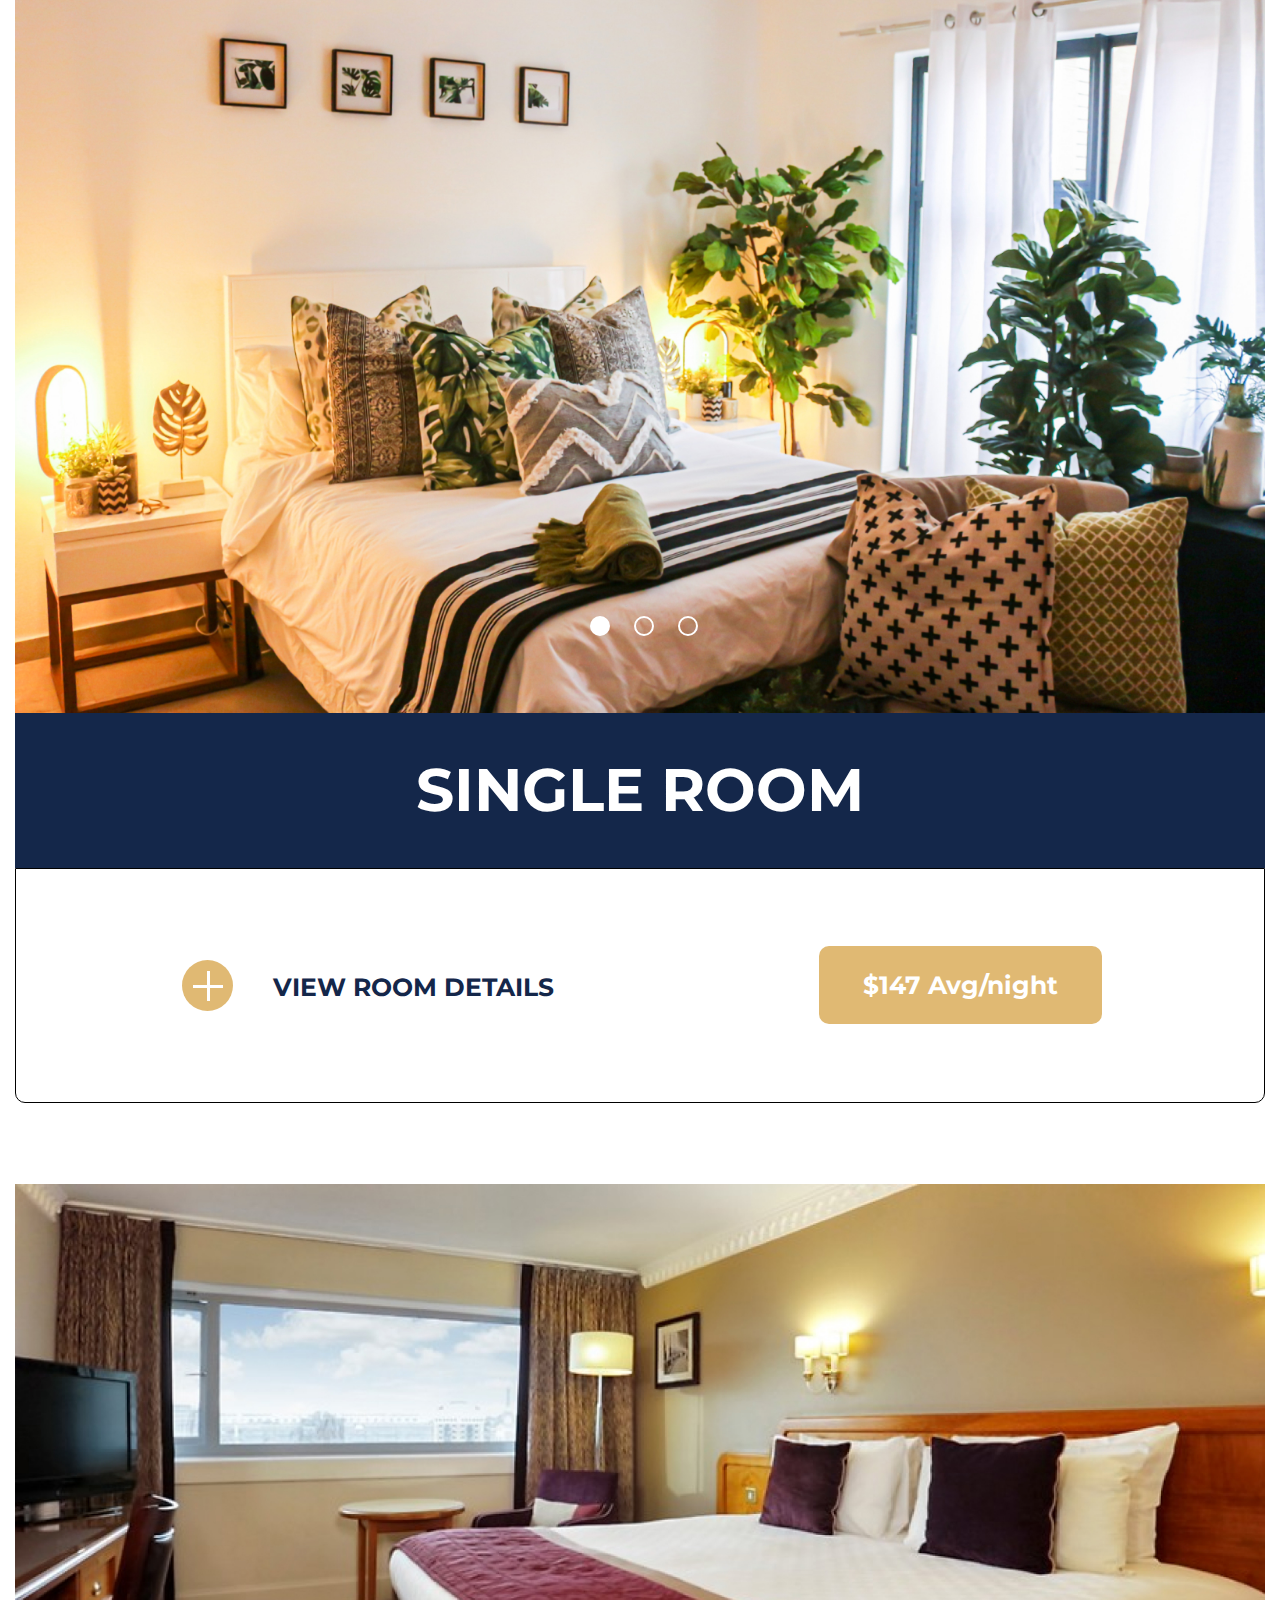
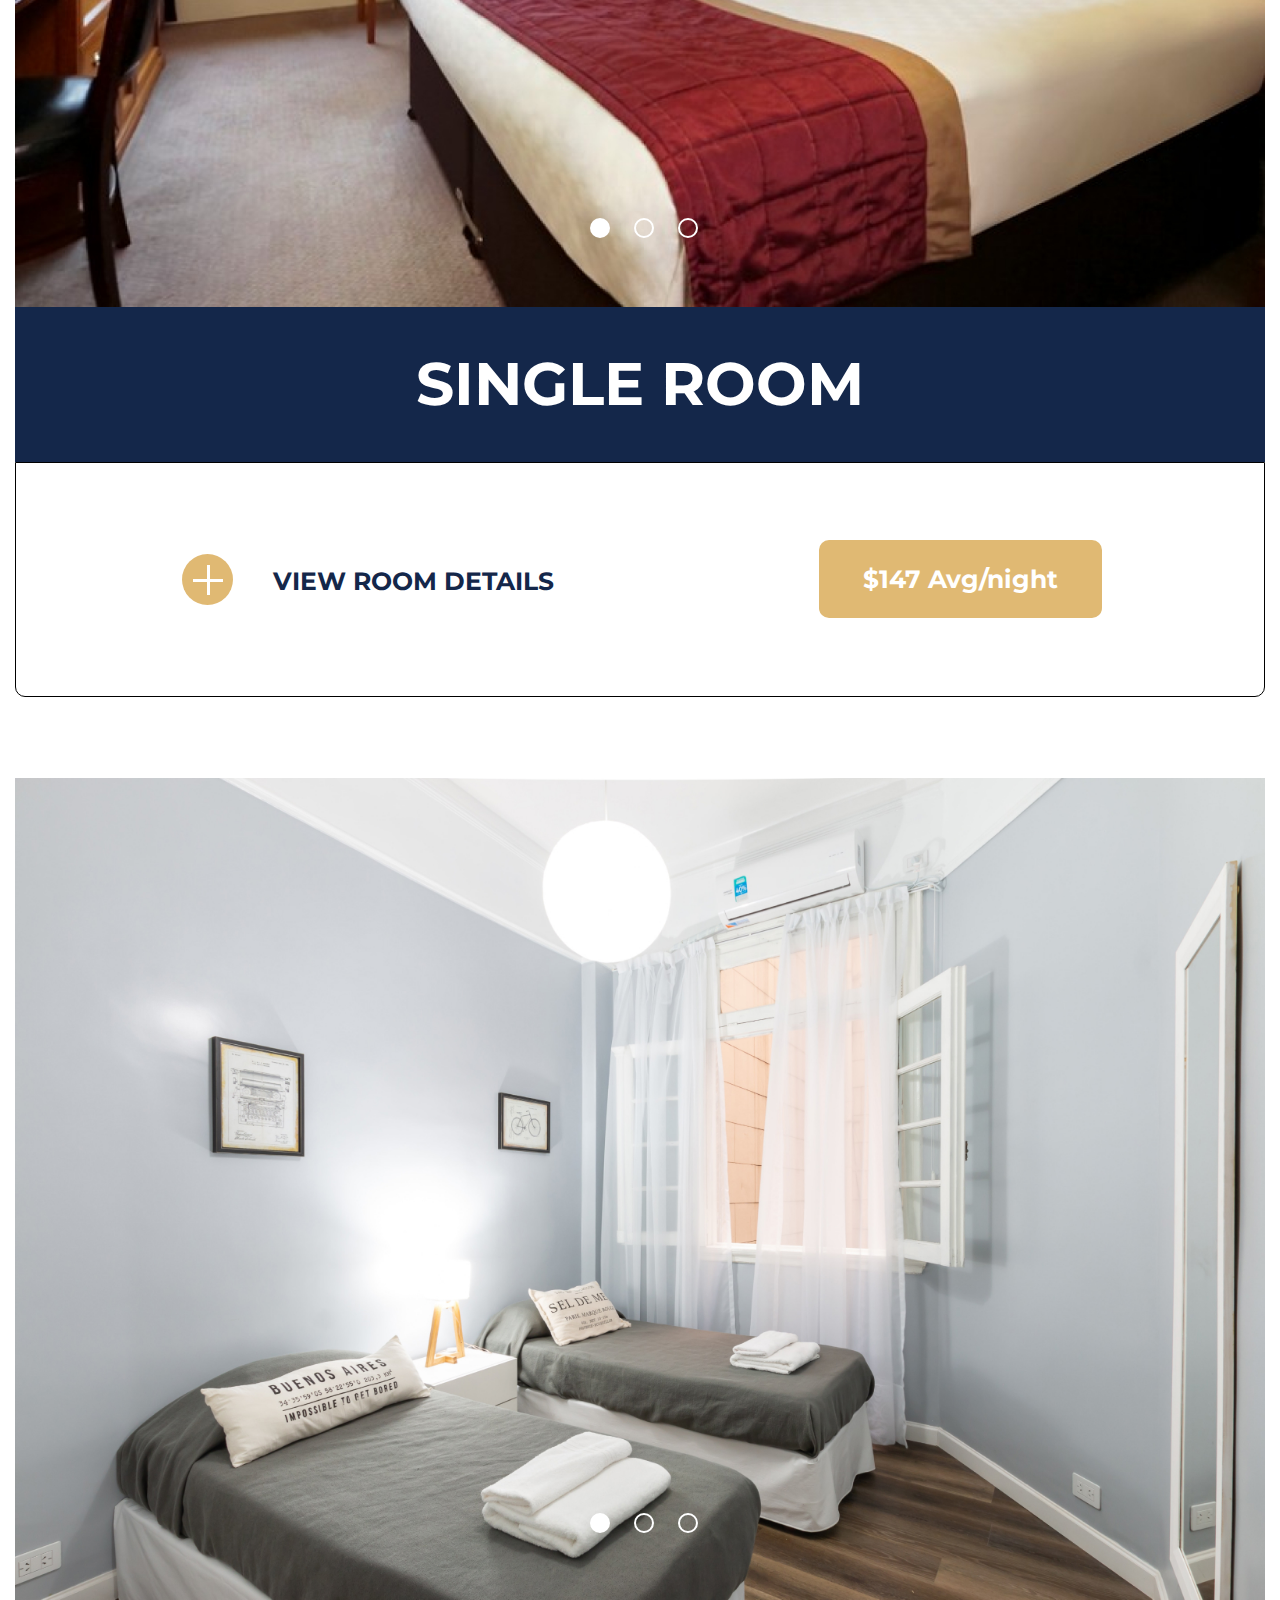
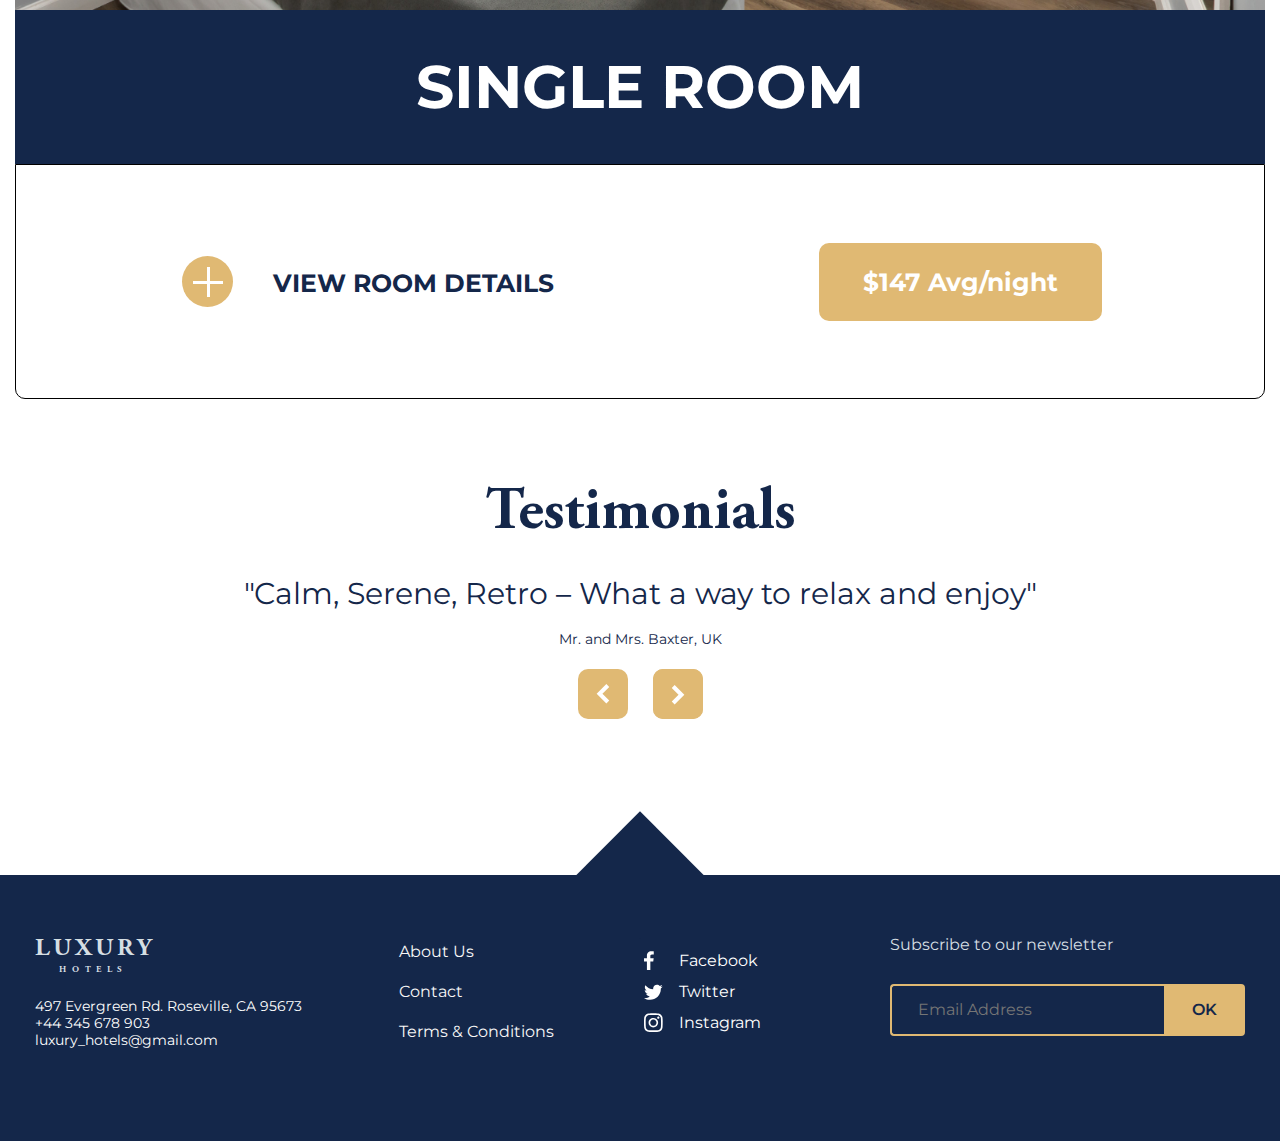
<file: rooms.html>
<!DOCTYPE html>
<html lang="en">
<head>
    <meta charset="UTF-8">
    <meta http-equiv="X-UA-Compatible" content="IE=edge">
    <meta name="viewport" content="width=device-width, initial-scale=1.0">
    <link rel="stylesheet" href="css/rooms.css">
    <title>Document</title>
</head>
<body>
    <div class="wrapper">
        <header class="header">
            <div class="header__conteiner conteiner">
                <div class="header__row">
                    <div class="header__logo">
                        <div class="header__body">
                            <div class="header__logo_title">
                                LUXURY
                            </div>
                            <div class="header__logo_text">
                                HOTELS
                            </div>
                        </div>
                        <div class="header__image">
                        </div>
                    </div>
                    <nav class="header__menu menu-header">
                        <ul class="menu-header__list">
                            <li>
                                <a href="index.html" class="menu-header__link">Home</a>
                            </li>
                            <li>
                                <a href="facilities.html" class="menu-header__link">Facilities</a>
                            </li>
                            <li>
                                <a href="rooms.html" class="menu-header__link">Rooms</a>
                            </li>
                            <li>
                                <a href="contact.html" class="menu-header__link">Contact-us</a>
                            </li>
                        </ul>
                    </nav>
                </div>
            </div>
        </header>
        <main class="page">
            <div class="page__main-block main-block">
                <div class="main-block__background">
                    
                </div>
                <div class="main-block__conteiner conteiner">
                    <div class="main-block__body">
                        <div class="main-block__subtext">
                            WELCOME TO
                        </div>
                        <h1 class="main-block__title">
                            LUXURY
                        </h1>
                        <div class="main-block__text">
                            <p class="main-block__text_1">
                                HOTELS
                            </p>
                            <p class="main-block__text_2">
                                Book your stay and enjoy Luxury
                                redefined at the most affordable rates.
                            </p>
                        </div>
                        <!-- <div class="main-block__button">
                            <a href="" class="main-block__btn">BOOK NOW</a>
                        </div> -->
                        <div class="main-block__button">
                            <img src="img/home/main-block/Vector (4).svg" alt="">
                            <a href="" class="main-block__btn">BOOK NOW</a>
                        </div>
                        <div class="main-block__scroll scroll__main-block">
                            <div class="scroll__main-block_text">
                                Scroll
                            </div>
                            <div class="scroll__main-block__circkle">
                                <a href=""><img src="img/home/main-block/Subtraction 2.svg" alt=""></a>
                            </div>
                        </div>
                    </div>
                    <!-- <div class="main-block__scroll scroll__main-block">
                        <div class="scroll__main-block_text">
                            Scroll
                        </div>
                        <div class="scroll__main-block__circkle">
                            <a href=""><img src="img/home/main-block/Subtraction 2.svg" alt=""></a>
                        </div>
                    </div> -->
                </div>
                <div class="main-block__image _ibg">
                   <img src="img/rooms/main-block/Mask Group (1).png" alt="">
                </div>
            </div>
            <div class="page__rooms rooms">
                <div class="rooms__conteiner _conteiner">
                    <div class="rooms__body">
                        <div class="rooms__title">
                            ROOMS AND RATES
                        </div>
                        <div class="rooms__text">
                            Each of our bright, light-flooded rooms come with everything you could possibly need for a comfortable stay. And yes, 
                            comfort isn’t our only objective, we also value good design, sleek contemporary furnishing complemented 
                            by the rich tones of nature’s palette as visible from our rooms’ sea-view windows and terraces. 
                        </div>
                    </div>
                    <div class="rooms__row">
                        <div class="rooms__column column-rooms">
                            <div class="column-rooms__image">
                                <img src="img/rooms/rooms/single.jpg" alt="single-room">
                                <div class="column-rooms__circles">
                                    <div class="column-rooms__circle_1"><a href=""></a></div>
                                    <div class="column-rooms__circle_2"><a href=""></a></div>
                                    <div class="column-rooms__circle_3"><a href=""></a></div>
                                </div>
                            </div>
                            <div class="column-rooms__text">
                                SINGLE ROOM
                            </div>
                            <div class="rooms-column__body">
                                <!-- <div class="rooms-column__image">
                                    <img src="img/rooms/rooms/Group 58.svg" alt="">
                                </div> -->
                                <div class="rooms-column__sub-text">
                                    VIEW ROOM DETAILS
                                </div>
                                <div class="rooms-column__button">
                                    <a href="">$147 Avg/night</a>
                                </div>
                            </div>
                        </div>
                        <div class="rooms__column column-rooms">
                            <div class="column-rooms__image">
                                <img src="img/rooms/rooms/double-room 1.jpg" alt="single-room">
                                <div class="column-rooms__circles">
                                    <div class="column-rooms__circle_1"><a href=""></a></div>
                                    <div class="column-rooms__circle_2"><a href=""></a></div>
                                    <div class="column-rooms__circle_3"><a href=""></a></div>
                                </div>
                            </div>
                            <div class="column-rooms__text">
                                SINGLE ROOM
                            </div>
                            <div class="rooms-column__body">
                                <!-- <div class="rooms-column__image">
                                    <img src="img/rooms/rooms/Group 58.svg" alt="">
                                </div> -->
                                <div class="rooms-column__sub-text">
                                    VIEW ROOM DETAILS
                                </div>
                                <div class="rooms-column__button">
                                    <a href="">$147 Avg/night</a>
                                </div>
                            </div>
                        </div>
                        <div class="rooms__column column-rooms">
                            <div class="column-rooms__image">
                                <img src="img/rooms/rooms/fred-kleber-gTbaxaVLvsg-unsplash 1.jpg" alt="single-room">
                                <div class="column-rooms__circles">
                                    <div class="column-rooms__circle_1"><a href=""></a></div>
                                    <div class="column-rooms__circle_2"><a href=""></a></div>
                                    <div class="column-rooms__circle_3"><a href=""></a></div>
                                </div>
                            </div>
                            <div class="column-rooms__text">
                                SINGLE ROOM
                            </div>
                            <div class="rooms-column__body">
                                <!-- <div class="rooms-column__image">
                                    <img src="img/rooms/rooms/Group 58.svg" alt="">
                                </div> -->
                                <div class="rooms-column__sub-text">
                                    VIEW ROOM DETAILS
                                </div>
                                <div class="rooms-column__button">
                                    <a href="">$147 Avg/night</a>
                                </div>
                            </div>
                        </div>
                    </div>
                </div>
            </div>
            <div class="page__testimonials testimonials">
                <div class="testimonials__conteiner _conteiner">
                    <div class="testimonials__body">
                        <h2 class="testimonials__title">
                            Testimonials
                        </h2>
                        <div class="testimonials__text">
                            <p class="testimonials__text_1">
                                "Calm, Serene, Retro – What a way to relax and enjoy"
                            </p>
                            <p class="testimonials__text_2"></p>
                                Mr. and Mrs. Baxter, UK
                            </p>
                        </div>
                        <div class="testimonials__links">
                            <div class="testimonials__link">
                                <a href="facilities.html"><img src="img/home/testimonials/Path 36.svg" alt=""></a>
                            </div>
                            <div class="testimonials__link">
                                <a href="contact.html" class="testimonials__link testimonials__link_2"><img src="img/home/testimonials/Path 36 (2).svg" alt=""></a>
                            </div>
                        </div>
                    </div>
                </div>
            </div>
        </main>
        <footer class="footer">
            <div class="footer__back">
                <div class="footer__conteiner conteiner">
                    <div class="footer__square">
                    
                    </div>
                    <div class="footer__row">
                        <div class="footer__column column-footer column-footer_1">
                            <div class="column-footer__logo">
                                LUXURY
                                <p>
                                    HOTELS
                                </p>
                            </div>
                            <div class="column-footer__text">
                                    <a href="">497 Evergreen Rd. Roseville, CA 95673</a>    
                                    <a href="tel:44345678903">+44 345 678 903</a>
                                    <a href="mailto:luxury_hotels@gmail.com">luxury_hotels@gmail.com</a>
                            </div>
                        </div>
                        <div class="footer__column column-footer column-footer_2">
                            <ul class="footer__list">
                                <li>
                                    <a href="" class="footer__link">About Us</a>
                                </li>
                                <li>
                                    <a href="" class="footer__link">Contact</a>
                                </li>
                                <li>
                                    <a href="" class="footer__link">Terms & Conditions</a>
                                </li>
                            </ul>
                        </div>
                        <div class="footer__column column-footer column-footer_3">
                            <ul class="footer__list">
                                <li class="footer__link_1">
                                    <a href="" class="footer__link">Facebook</a>
                                </li>
                                <li class="footer__link_2">
                                    <a href="" class="footer__link"> Twitter</a>
                                </li>
                                <li class="footer__link_3"> 
                                    <a href="" class="footer__link">Instagram</a>
                                </li>
                            </ul>
                        </div>
                        <div class="footer__column column-footer column-footer_4">
                            <div class="column__footer_4_text">
                                Subscribe to our newsletter
                            </div>
                            <form action="" class="column__footer_form">
                                <input autocomplete="off" type="text" placeholder="Email Address" type="email" required class="column__footer_input">
                                <button type="submit" class="column__footer_button">OK</button>
                            </form>
                        </div>
                    </div>
                </div>
            </div>
        </footer>
    </div>
</body>
</html>
</file>
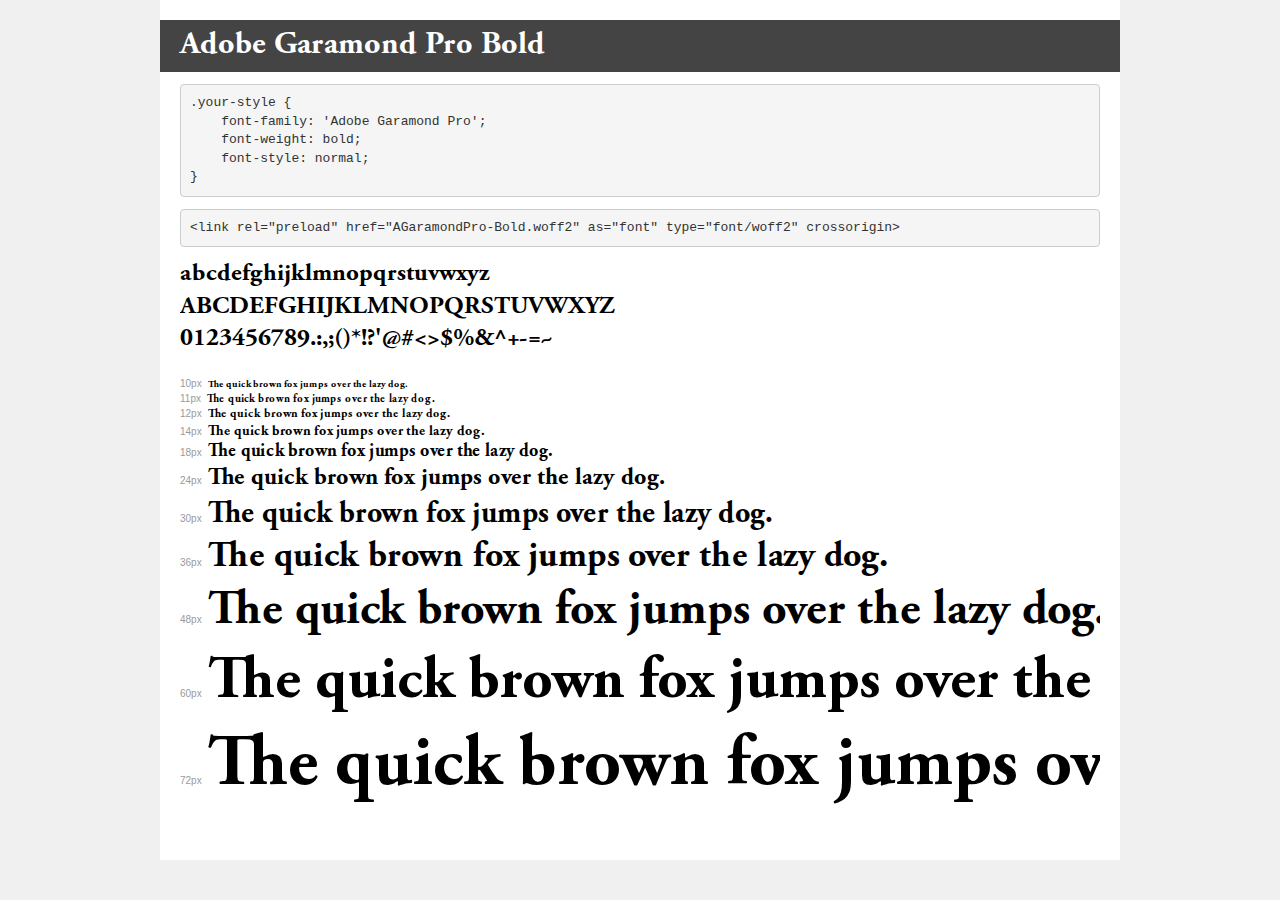
<file: font/bold/demo.html>
<!DOCTYPE html>
<html lang="en">
<head>
    <meta charset="utf-8">
    <meta http-equiv="X-UA-Compatible" content="IE=edge">
    <meta name="viewport" content="width=device-width, initial-scale=1">
    <meta name="robots" content="noindex, noarchive">
    <meta name="format-detection" content="telephone=no">
    <title>Transfonter demo</title>
    <link href="stylesheet.css" rel="stylesheet">
    <style>
        /*
        http://meyerweb.com/eric/tools/css/reset/
        v2.0 | 20110126
        License: none (public domain)
        */
        html, body, div, span, applet, object, iframe,
        h1, h2, h3, h4, h5, h6, p, blockquote, pre,
        a, abbr, acronym, address, big, cite, code,
        del, dfn, em, img, ins, kbd, q, s, samp,
        small, strike, strong, sub, sup, tt, var,
        b, u, i, center,
        dl, dt, dd, ol, ul, li,
        fieldset, form, label, legend,
        table, caption, tbody, tfoot, thead, tr, th, td,
        article, aside, canvas, details, embed,
        figure, figcaption, footer, header, hgroup,
        menu, nav, output, ruby, section, summary,
        time, mark, audio, video {
            margin: 0;
            padding: 0;
            border: 0;
            font-size: 100%;
            font: inherit;
            vertical-align: baseline;
        }
        /* HTML5 display-role reset for older browsers */
        article, aside, details, figcaption, figure,
        footer, header, hgroup, menu, nav, section {
            display: block;
        }
        body {
            line-height: 1;
        }
        ol, ul {
            list-style: none;
        }
        blockquote, q {
            quotes: none;
        }
        blockquote:before, blockquote:after,
        q:before, q:after {
            content: '';
            content: none;
        }
        table {
            border-collapse: collapse;
            border-spacing: 0;
        }
        /* demo styles */
        body {
            background: #f0f0f0;
            color: #000;
        }
        .page {
            background: #fff;
            width: 920px;
            margin: 0 auto;
            padding: 20px 20px 0 20px;
            overflow: hidden;
        }
        .font-container {
            overflow-x: auto;
            overflow-y: hidden;
            margin-bottom: 40px;
            line-height: 1.3;
            white-space: nowrap;
            padding-bottom: 5px;
        }
        h1 {
            position: relative;
            background: #444;
            font-size: 32px;
            color: #fff;
            padding: 10px 20px;
            margin: 0 -20px 12px -20px;
        }
        .letters {
            font-size: 25px;
            margin-bottom: 20px;
        }
        .s10:before {
            content: '10px';
        }
        .s11:before {
            content: '11px';
        }
        .s12:before {
            content: '12px';
        }
        .s14:before {
            content: '14px';
        }
        .s18:before {
            content: '18px';
        }
        .s24:before {
            content: '24px';
        }
        .s30:before {
            content: '30px';
        }
        .s36:before {
            content: '36px';
        }
        .s48:before {
            content: '48px';
        }
        .s60:before {
            content: '60px';
        }
        .s72:before {
            content: '72px';
        }
        .s10:before, .s11:before, .s12:before, .s14:before,
        .s18:before, .s24:before, .s30:before, .s36:before,
        .s48:before, .s60:before, .s72:before {
            font-family: Arial, sans-serif;
            font-size: 10px;
            font-weight: normal;
            font-style: normal;
            color: #999;
            padding-right: 6px;
        }
        pre {
            display: block;
            padding: 9px;
            margin: 0 0 12px;
            font-family: Monaco, Menlo, Consolas, "Courier New", monospace;
            font-size: 13px;
            line-height: 1.428571429;
            color: #333;
            font-weight: normal;
            font-style: normal;
            background-color: #f5f5f5;
            border: 1px solid #ccc;
            overflow-x: auto;
            border-radius: 4px;
        }
        /* responsive */
        @media (max-width: 959px) {
            .page {
                width: auto;
                margin: 0;
            }
        }
    </style>
</head>
<body>
<div class="page">
    <div class="demo">
        <h1 style="font-family: 'Adobe Garamond Pro'; font-weight: bold; font-style: normal;">Adobe Garamond Pro Bold</h1>
        <pre title="Usage">.your-style {
    font-family: 'Adobe Garamond Pro';
    font-weight: bold;
    font-style: normal;
}</pre>
        <pre title="Preload (optional)">
&lt;link rel=&quot;preload&quot; href=&quot;AGaramondPro-Bold.woff2&quot; as=&quot;font&quot; type=&quot;font/woff2&quot; crossorigin&gt;</pre>
        <div class="font-container" style="font-family: 'Adobe Garamond Pro'; font-weight: bold; font-style: normal;">
            <p class="letters">
                abcdefghijklmnopqrstuvwxyz<br>
ABCDEFGHIJKLMNOPQRSTUVWXYZ<br>
                0123456789.:,;()*!?'@#&lt;&gt;$%&^+-=~
            </p>
            <p class="s10" style="font-size: 10px;">The quick brown fox jumps over the lazy dog.</p>
            <p class="s11" style="font-size: 11px;">The quick brown fox jumps over the lazy dog.</p>
            <p class="s12" style="font-size: 12px;">The quick brown fox jumps over the lazy dog.</p>
            <p class="s14" style="font-size: 14px;">The quick brown fox jumps over the lazy dog.</p>
            <p class="s18" style="font-size: 18px;">The quick brown fox jumps over the lazy dog.</p>
            <p class="s24" style="font-size: 24px;">The quick brown fox jumps over the lazy dog.</p>
            <p class="s30" style="font-size: 30px;">The quick brown fox jumps over the lazy dog.</p>
            <p class="s36" style="font-size: 36px;">The quick brown fox jumps over the lazy dog.</p>
            <p class="s48" style="font-size: 48px;">The quick brown fox jumps over the lazy dog.</p>
            <p class="s60" style="font-size: 60px;">The quick brown fox jumps over the lazy dog.</p>
            <p class="s72" style="font-size: 72px;">The quick brown fox jumps over the lazy dog.</p>
        </div>
    </div>

</div>
</body>
</html>
</file>
<file: css/main.css>
@charset "UTF-8";
/* Обнуление */
@import url("https://fonts.googleapis.com/css2?family=Montserrat:wght@400;700&display=swap");
* {
  padding: 0;
  margin: 0;
  border: 0;
}

*, *:before, *:after {
  -webkit-box-sizing: border-box;
  box-sizing: border-box;
}

:focus, :active {
  outline: none;
}

a:focus, a:active {
  outline: none;
}

nav, footer, header, aside {
  display: block;
}

html, body {
  height: 100%;
  width: 100%;
  font-size: 100%;
  line-height: 1;
  font-size: 14px;
  -ms-text-size-adjust: 100%;
  -moz-text-size-adjust: 100%;
  -webkit-text-size-adjust: 100%;
}

input, button, textarea {
  font-family: inherit;
}

input::-ms-clear {
  display: none;
}

button {
  cursor: pointer;
}

button::-moz-focus-inner {
  padding: 0;
  border: 0;
}

a, a:visited {
  text-decoration: none;
}

a:hover {
  text-decoration: none;
}

ul li {
  list-style: none;
}

img {
  vertical-align: top;
}

h1, h2, h3, h4, h5, h6 {
  font-size: inherit;
  font-weight: inherit;
}

@font-face {
  font-family: "Adobe Garamond Pro";
  src: url("../font/AGaramondPro-Bold.woff2") format("woff2"), url("../font/AGaramondPro-Bold.woff") format("woff");
  font-weight: bold;
  font-style: normal;
  font-display: swap;
}
@font-face {
  font-family: "Adobe Garamond Pro";
  src: url("../font/AGaramondPro-Regular.woff2") format("woff2"), url("../font/AGaramondPro-Regular.woff") format("woff");
  font-weight: normal;
  font-style: normal;
  font-display: swap;
}
.wrapper {
  display: -webkit-box;
  display: -ms-flexbox;
  display: flex;
  -webkit-box-orient: vertical;
  -webkit-box-direction: normal;
      -ms-flex-direction: column;
          flex-direction: column;
  min-height: 100%;
  overflow: hidden;
}

.page {
  -webkit-box-flex: 1;
      -ms-flex: 1 1 auto;
          flex: 1 1 auto;
}

._conteiner {
  max-width: 1570px;
  padding: 0px 15px;
  margin: 0 auto;
}

/* класс "ibg" для картинки фоновой */
._ibg img {
  position: relative;
  width: 100%;
  height: 100%;
  top: 0;
  left: 0;
  -o-object-fit: cover;
     object-fit: cover;
}

body {
  font-family: Montserrat;
  color: #14274A;
}

.header {
  position: absolute;
  width: 100%;
  left: 0;
  top: 0;
  z-index: 50;
}

.header__conteiner {
  min-height: 150px;
}

.conteiner {
  max-width: 1470px;
  padding: 0px 15px;
  margin: 0 auto;
}

.header__row {
  display: -webkit-box;
  display: -ms-flexbox;
  display: flex;
  -webkit-box-pack: justify;
      -ms-flex-pack: justify;
          justify-content: space-between;
  -webkit-box-align: center;
      -ms-flex-align: center;
          align-items: center;
}
@media (max-width: 678px) {
  .header__row {
    -webkit-box-orient: vertical;
    -webkit-box-direction: normal;
        -ms-flex-direction: column;
            flex-direction: column;
  }
}

.header__logo {
  margin: 0px 100px 0px 0px;
  position: relative;
}
@media (max-width: 678px) {
  .header__logo {
    margin: 0px;
  }
}

.header__image {
  min-width: 256px;
  min-height: 150px;
  background-color: #E0B973;
  border-radius: 0% 0% 24% 24%;
}

.header__body {
  position: absolute;
  top: 44px;
  left: 41px;
  z-index: 5;
}
.header__body .header__logo_title {
  font-size: 40px;
  line-height: 120%;
  letter-spacing: 0.15em;
  font-family: "Adobe Garamond Pro";
  font-weight: 700;
}
.header__body .header__logo_text {
  font-size: 15px;
  line-height: 120%;
  letter-spacing: 0.6em;
  font-family: "Adobe Garamond Pro";
  font-weight: 700;
  text-align: center;
}

.header__menu {
  position: relative;
  top: 0;
  left: 0;
  z-index: 20;
}
@media (max-width: 538px) {
  .header__menu {
    margin: 0px 0px 0px 60px;
  }
}

.menu-header__list {
  display: -webkit-box;
  display: -ms-flexbox;
  display: flex;
  -ms-flex-wrap: wrap;
      flex-wrap: wrap;
}
.menu-header__list li {
  cursor: pointer;
  margin: 0px 90px 0px 0px;
}
.menu-header__list li .menu-header__link {
  font-size: 25px;
  line-height: 120%;
  font-family: "Montserrat";
  color: #fff;
  cursor: pointer;
}
.menu-header__list li .menu-header__link:hover {
  color: #E0B973;
  border-bottom: 0.5px solid #E0B973;
}
@media (max-width: 1135px) {
  .menu-header__list li {
    margin: 20px 50px 0px 0px;
  }
}
@media (max-width: 767px) {
  .menu-header__list li {
    margin: 20px 30px 0px 0px;
  }
}
.menu-header__list li:last-child {
  margin: 0px;
}
@media (max-width: 1135px) {
  .menu-header__list li:last-child {
    margin: 20px 0px 0px 0px;
  }
}

.page__main-block {
  padding: 0px 0px 38px 0px;
}

.main-block {
  position: relative;
}

.conteiner {
  max-width: 1470px;
  padding: 0px 15px;
  margin: 0 auto;
}

.main-block__body {
  display: -webkit-box;
  display: -ms-flexbox;
  display: flex;
  -webkit-box-orient: vertical;
  -webkit-box-direction: normal;
      -ms-flex-direction: column;
          flex-direction: column;
  -webkit-box-align: start;
      -ms-flex-align: start;
          align-items: flex-start;
  max-width: 100%;
  position: relative;
  top: 0;
  left: 0;
  z-index: 4;
  padding: 342px 0px 0px 0px;
  color: #fff;
}
.main-block__body .main-block__subtext {
  font-size: 50px;
  line-height: 96%;
  text-transform: uppercase;
  margin: 0px 0px 14px 0px;
}
@media (max-width: 678px) {
  .main-block__body .main-block__subtext {
    text-align: center;
  }
}
.main-block__body .main-block__title {
  font-size: 154px;
  line-height: 87%;
  letter-spacing: 0.07em;
  font-family: "Adobe Garamond Pro";
  font-weight: 700;
  text-transform: uppercase;
  margin: 0px 0px 14px 0px;
}
@media (max-width: 767px) {
  .main-block__body .main-block__title {
    font-size: 100px;
  }
}
@media (max-width: 678px) {
  .main-block__body .main-block__title {
    text-align: center;
  }
}
@media (max-width: 567px) {
  .main-block__body .main-block__title {
    font-size: 80px;
  }
}
.main-block__body .main-block__text {
  margin: 0px 0px 108px 0px;
}
.main-block__body .main-block__text .main-block__text_1 {
  font-size: 60px;
  line-height: 91%;
  letter-spacing: 0.4em;
  font-family: "Adobe Garamond Pro";
  font-weight: 700;
  text-transform: uppercase;
  margin: 0px 0px 14px 0px;
}
@media (max-width: 678px) {
  .main-block__body .main-block__text .main-block__text_1 {
    letter-spacing: 0.2em;
  }
}
.main-block__body .main-block__text .main-block__text_2 {
  font-size: 25px;
  line-height: 120%;
  letter-spacing: 0.1em;
  max-width: 580px;
}
@media (max-width: 678px) {
  .main-block__body .main-block__text {
    text-align: center;
  }
}
@media (max-width: 680px) {
  .main-block__body {
    -webkit-box-align: center;
        -ms-flex-align: center;
            align-items: center;
  }
}
@media (max-width: 530px) {
  .main-block__body {
    margin: 0px 0px 70px 0px;
    -webkit-box-align: center;
        -ms-flex-align: center;
            align-items: center;
  }
}

.main-block__button {
  display: -webkit-inline-box;
  display: -ms-inline-flexbox;
  display: inline-flex;
  -webkit-box-pack: center;
      -ms-flex-pack: center;
          justify-content: center;
  -webkit-box-align: center;
      -ms-flex-align: center;
          align-items: center;
  -ms-flex-item-align: center;
      -ms-grid-row-align: center;
      align-self: center;
  text-align: center;
  margin: 0px 0px 80px 0px;
  background-color: #E0B973;
  border-radius: 10px;
  min-height: 78px;
  padding: 0px 33px;
  text-align: center;
  cursor: pointer;
  -webkit-transition: all 0.3s ease 0s;
  transition: all 0.3s ease 0s;
}
.main-block__button .main-block__btn {
  padding: 0px 0px 0px 36px;
  font-size: 25px;
  line-height: 120%;
  font-family: "Montserrat";
  font-weight: 700;
  color: #FFFFFF;
  text-align: center;
}

.main-block__button:hover {
  background-color: #77520d;
  text-decoration: underline;
}

.scroll__main-block {
  -ms-flex-item-align: center;
      -ms-grid-row-align: center;
      align-self: center;
  text-align: center;
}
.scroll__main-block .scroll__main-block_text {
  font-size: 25px;
  line-height: 120%;
  letter-spacing: 0.05em;
  color: #fff;
  font-weight: 700;
}
.scroll__main-block .scroll__main-block_text:not(:last-child) {
  margin: 0px 0px 15px 0px;
}
.scroll__main-block .scroll__main-block__circkle {
  -webkit-transition: all 0.3s ease 0s;
  transition: all 0.3s ease 0s;
  text-align: center;
  display: inline-block;
}
.scroll__main-block .scroll__main-block__circkle:not(:last-child) {
  margin: 0px 0px 38px 0px;
}
.scroll__main-block .scroll__main-block__circkle:hover {
  opacity: 0.7;
}

.main-block__image {
  position: absolute;
  width: 100%;
  height: 100%;
  top: 0;
  left: 0;
}

.main-block__background {
  position: absolute;
  width: 100%;
  min-height: 100%;
  z-index: 3;
  background: rgba(20, 39, 74, 0.5);
}

.page__our-room {
  padding: 83px 0px 115px 0px;
}
@media (max-width: 767px) {
  .page__our-room {
    padding: 83px 0px 70px 0px;
  }
}

.our-room__text {
  font-size: 36px;
  line-height: 122.22%;
  color: #14274A;
  text-align: center;
  margin: 0px 0px 93px 0px;
}

.our-room__row {
  display: -webkit-box;
  display: -ms-flexbox;
  display: flex;
  -webkit-box-orient: vertical;
  -webkit-box-direction: normal;
      -ms-flex-direction: column;
          flex-direction: column;
}

.our-room__column {
  display: -webkit-box;
  display: -ms-flexbox;
  display: flex;
  -webkit-box-pack: justify;
      -ms-flex-pack: justify;
          justify-content: space-between;
  -webkit-box-align: center;
      -ms-flex-align: center;
          align-items: center;
}
@media (max-width: 1510px) {
  .our-room__column {
    -webkit-box-orient: vertical;
    -webkit-box-direction: normal;
        -ms-flex-direction: column;
            flex-direction: column;
  }
}

.column-room::before {
  content: "";
  border-left: 2px solid #14274A;
  min-height: 334px;
}
.column-room:not(:last-child) {
  margin: 0px 0px 69px 0px;
}
@media (max-width: 1510px) {
  .column-room::before {
    display: none;
  }
}

.column-room_2::before {
  content: "";
  border-left: 2px solid #14274A;
  min-height: 433px;
}

.column-room__body {
  max-width: 542px;
  margin: 0px 113px 0px 48.5px;
}
@media (max-width: 1510px) {
  .column-room__body {
    display: -webkit-box;
    display: -ms-flexbox;
    display: flex;
    -webkit-box-orient: vertical;
    -webkit-box-direction: normal;
        -ms-flex-direction: column;
            flex-direction: column;
    -webkit-box-pack: center;
        -ms-flex-pack: center;
            justify-content: center;
    -webkit-box-align: center;
        -ms-flex-align: center;
            align-items: center;
    margin: 0px;
  }
}

.column-room__body_2 {
  max-width: 563px;
  margin: 0px 93px 0px 48.5px;
}
.column-room__body_2 .column-room__text {
  max-width: 523px;
}
.column-room__body_2 .column-room__title:not(:last-child) {
  margin: 0px 0px 12px 0px;
}
@media (max-width: 1510px) {
  .column-room__body_2 {
    text-align: center;
    margin: 0px;
  }
}

.column-room__title {
  font-size: 60px;
  line-height: 116%;
  letter-spacing: 0.02em;
  font-family: "Adobe Garamond Pro";
  font-weight: 700;
}
.column-room__title:not(:last-child) {
  margin: 0px 0px 25px 0px;
}
@media (max-width: 1510px) {
  .column-room__title {
    text-align: center;
  }
}

.column-room__text {
  font-size: 25px;
  line-height: 160%;
}
.column-room__text:not(:last-child) {
  margin: 0px 0px 25px 0px;
}
@media (max-width: 1510px) {
  .column-room__text {
    text-align: center;
  }
}

.column-room__button {
  font-size: 20px;
  line-height: 120%;
  letter-spacing: 0.05em;
  min-height: 63px;
  background-color: #E0B973;
  display: -webkit-inline-box;
  display: -ms-inline-flexbox;
  display: inline-flex;
  -webkit-box-pack: center;
      -ms-flex-pack: center;
          justify-content: center;
  -webkit-box-align: center;
      -ms-flex-align: center;
          align-items: center;
  padding: 0px 63px 0px 69px;
  font-weight: bold;
  -webkit-transition: all 0.3s ease 0s;
  transition: all 0.3s ease 0s;
  cursor: pointer;
  border-radius: 10px;
}
.column-room__button a {
  color: #fff;
}
.column-room__button:hover {
  background-color: #77520d;
  text-decoration: underline;
}
@media (max-width: 1510px) {
  .column-room__button {
    margin: 0px 0px 30px 0px;
  }
}

.column-room__image img {
  max-width: 100%;
}
@media (max-width: 1510px) {
  .column-room__image {
    -webkit-box-flex: 1;
        -ms-flex: 1 1 100%;
            flex: 1 1 100%;
  }
}

.page__testimonials {
  padding: 0px 0px 154px 0px;
}
@media (max-width: 767px) {
  .page__testimonials {
    padding: 0px 0px 80px 0px;
  }
}

.testimonials__body {
  text-align: center;
}
.testimonials__body .testimonials__title {
  font-size: 60px;
  line-height: 116%;
  font-family: "Adobe Garamond Pro";
  font-weight: 700;
}
.testimonials__body .testimonials__title:not(:last-child) {
  margin: 0px 0px 26px 0px;
}
.testimonials__body .testimonials__text {
  margin: 0px 0px 23px 0px;
}
.testimonials__body .testimonials__text .testimonials__text_1 {
  font-size: 30px;
  line-height: 123%;
}
.testimonials__body .testimonials__text .testimonials__text_1:not(:last-child) {
  margin: 0px 0px 19px 0px;
}
.testimonials__body .testimonials__text .testimonials__text_2 {
  font-size: 25px;
  line-height: 120%;
}

.testimonials__link {
  display: inline-block;
  position: relative;
  height: 50px;
  width: 50px;
  background: #E0B973;
  border-radius: 10px;
  -webkit-transition: all 0.3s ease 0s;
  transition: all 0.3s ease 0s;
  cursor: pointer;
}
.testimonials__link:not(:last-child) {
  margin: 0px 21px 0px 0px;
}
.testimonials__link img {
  position: absolute;
  top: 15px;
  left: 18px;
}
.testimonials__link:hover {
  background-color: #77520d;
  text-decoration: underline;
}

.footer__back {
  position: relative;
  background-color: #14274A;
  padding: 60px 0px 60px 0px;
  min-height: 266px;
}
@media (max-width: 710px) {
  .footer__back {
    padding: 40px 0px 45px 0px;
  }
}

.footer__square {
  height: 90px;
  width: 90px;
  position: absolute;
  top: 0;
  left: 50%;
  z-index: 4;
  margin: -45px 0px 0px -45px;
  background-color: #14274A;
  -webkit-transform: rotate(45deg);
          transform: rotate(45deg);
}
@media (max-width: 730px) {
  .footer__square {
    width: 70px;
    height: 70px;
    margin: -35px 0px 0px -35px;
  }
}

.conteiner {
  max-width: 1550px;
  padding: 0px 15px;
  margin: 0 auto;
}

.footer__row {
  position: relative;
  padding: 0px 20px;
  display: -webkit-box;
  display: -ms-flexbox;
  display: flex;
  -webkit-box-pack: center;
      -ms-flex-pack: center;
          justify-content: center;
  -webkit-box-align: center;
      -ms-flex-align: center;
          align-items: center;
  color: rgb(213, 222, 226);
}
@media (max-width: 1120px) {
  .footer__row {
    -ms-flex-wrap: wrap;
        flex-wrap: wrap;
  }
}

.footer__column {
  -webkit-box-flex: 0;
      -ms-flex: 0 1 25%;
          flex: 0 1 25%;
}
.footer__column a:hover {
  text-decoration: underline;
  color: #E0B973;
}
@media (max-width: 1120px) {
  .footer__column {
    -webkit-box-flex: 0;
        -ms-flex: 0 1 50%;
            flex: 0 1 50%;
    margin: 30px 0px 0px 0px;
  }
}

.column-footer_1 {
  -webkit-box-flex: 0;
      -ms-flex: 0 1 37%;
          flex: 0 1 37%;
}
@media (max-width: 1120px) {
  .column-footer_1 {
    -webkit-box-flex: 0;
        -ms-flex: 0 1 50%;
            flex: 0 1 50%;
  }
}
@media (max-width: 730px) {
  .column-footer_1 {
    -webkit-box-flex: 0;
        -ms-flex: 0 1 100%;
            flex: 0 1 100%;
    text-align: center;
  }
}

.column-footer__logo {
  max-width: 118px;
  font-size: 25px;
  line-height: 120%;
  letter-spacing: 0.15em;
  font-family: "Adobe Garamond Pro";
  font-weight: 700;
}
.column-footer__logo p {
  text-align: center;
  font-size: 9px;
  line-height: 122.2%;
  letter-spacing: 0.6em;
  font-family: "Adobe Garamond Pro";
  font-weight: 700;
}
.column-footer__logo:not(:last-child) {
  margin: 0px 0px 22px 0px;
}
@media (max-width: 730px) {
  .column-footer__logo {
    max-width: 100%;
  }
}

.column-footer__text a {
  display: block;
  font-size: 14px;
  line-height: 121%;
  color: #FFFFFF;
}

.column-footer_2 {
  display: -webkit-box;
  display: -ms-flexbox;
  display: flex;
  -webkit-box-orient: vertical;
  -webkit-box-direction: normal;
      -ms-flex-direction: column;
          flex-direction: column;
}
.column-footer_2 .footer__list li {
  font-size: 16px;
  line-height: 125%;
}
.column-footer_2 .footer__list li:not(:last-child) {
  margin: 0px 0px 20px 0px;
}
.column-footer_2 .footer__link {
  color: #F7F7F7;
}
@media (max-width: 730px) {
  .column-footer_2 {
    -webkit-box-flex: 0;
        -ms-flex: 0 1 50%;
            flex: 0 1 50%;
    -webkit-box-align: center;
        -ms-flex-align: center;
            align-items: center;
    -webkit-box-pack: center;
        -ms-flex-pack: center;
            justify-content: center;
  }
}

.column-footer_3 {
  display: -webkit-box;
  display: -ms-flexbox;
  display: flex;
  -webkit-box-orient: vertical;
  -webkit-box-direction: normal;
      -ms-flex-direction: column;
          flex-direction: column;
}
.column-footer_3 .footer__list li {
  font-size: 16px;
  line-height: 194%;
  padding: 0px 0px 0px 35px;
}
.column-footer_3 .footer__list .footer__link_1 {
  background-image: url("../../img/home/footer/facebook (2).svg");
  background-repeat: no-repeat;
  background-position: left;
}
.column-footer_3 .footer__list .footer__link_2 {
  background-image: url("../../img/home/footer/twitter.svg");
  background-repeat: no-repeat;
  background-position: left;
}
.column-footer_3 .footer__list .footer__link_3 {
  background-image: url("../../img/home/footer/insta.svg");
  background-repeat: no-repeat;
  background-position: left;
}
.column-footer_3 .footer__link {
  color: #fff;
}
@media (max-width: 730px) {
  .column-footer_3 {
    -webkit-box-flex: 0;
        -ms-flex: 0 1 50%;
            flex: 0 1 50%;
    -webkit-box-align: center;
        -ms-flex-align: center;
            align-items: center;
    -webkit-box-pack: center;
        -ms-flex-pack: center;
            justify-content: center;
  }
}

.column-footer_4 {
  -ms-flex-item-align: start;
      align-self: flex-start;
  -webkit-box-flex: 0;
      -ms-flex: 0 1 23%;
          flex: 0 1 23%;
}
.column-footer_4 .column__footer_4_text {
  font-size: 16px;
  line-height: 125%;
}
.column-footer_4 .column__footer_4_text:not(:last-child) {
  margin: 0px 0px 29px 0px;
}
.column-footer_4 .column__footer_form {
  display: -webkit-box;
  display: -ms-flexbox;
  display: flex;
  -webkit-box-align: center;
      -ms-flex-align: center;
          align-items: center;
}
.column-footer_4 .column__footer_form .column__footer_input {
  border-radius: 4px 0px 0px 4px;
  max-width: 100%;
  font-size: 16px;
  line-height: 125%;
  min-height: 52px;
  border: 2px solid #E0B973;
  border-right: 0px;
  padding: 0px 26px;
  background-color: #14274A;
  color: #FFFFFF;
}
@media (max-width: 730px) {
  .column-footer_4 .column__footer_form .column__footer_input {
    -webkit-box-flex: 0;
        -ms-flex: 0 1 100%;
            flex: 0 1 100%;
  }
}
.column-footer_4 .column__footer_form .column__footer_button {
  border-radius: 0px 4px 4px 0px;
  display: -webkit-inline-box;
  display: -ms-inline-flexbox;
  display: inline-flex;
  -webkit-box-pack: center;
      -ms-flex-pack: center;
          justify-content: center;
  -webkit-box-align: center;
      -ms-flex-align: center;
          align-items: center;
  text-align: center;
  font-weight: 600;
  font-size: 16px;
  line-height: 125%;
  min-height: 52px;
  border: 2px solid #E0B973;
  padding: 0px 26px;
  background-color: #E0B973;
  color: #14274A;
  cursor: pointer;
  -webkit-transition: all 0.3s ease 0s;
  transition: all 0.3s ease 0s;
}
.column-footer_4 .column__footer_form .column__footer_button:hover {
  background-color: #77520d;
  text-decoration: underline;
  color: #fff;
}
@media (max-width: 730px) {
  .column-footer_4 {
    text-align: center;
    -webkit-box-flex: 0;
        -ms-flex: 0 1 100%;
            flex: 0 1 100%;
  }
}
</file>
<file: css/contact.css>
@charset "UTF-8";
/* Обнуление */
@import url("https://fonts.googleapis.com/css2?family=Montserrat:wght@400;700&display=swap");
* {
  padding: 0;
  margin: 0;
  border: 0;
}

*, *:before, *:after {
  -webkit-box-sizing: border-box;
  box-sizing: border-box;
}

:focus, :active {
  outline: none;
}

a:focus, a:active {
  outline: none;
}

nav, footer, header, aside {
  display: block;
}

html, body {
  height: 100%;
  width: 100%;
  font-size: 100%;
  line-height: 1;
  font-size: 14px;
  -ms-text-size-adjust: 100%;
  -moz-text-size-adjust: 100%;
  -webkit-text-size-adjust: 100%;
}

input, button, textarea {
  font-family: inherit;
}

input::-ms-clear {
  display: none;
}

button {
  cursor: pointer;
}

button::-moz-focus-inner {
  padding: 0;
  border: 0;
}

a, a:visited {
  text-decoration: none;
}

a:hover {
  text-decoration: none;
}

ul li {
  list-style: none;
}

img {
  vertical-align: top;
}

h1, h2, h3, h4, h5, h6 {
  font-size: inherit;
  font-weight: inherit;
}

@font-face {
  font-family: "Adobe Garamond Pro";
  src: url("../font/AGaramondPro-Bold.woff2") format("woff2"), url("../font/AGaramondPro-Bold.woff") format("woff");
  font-weight: bold;
  font-style: normal;
  font-display: swap;
}
@font-face {
  font-family: "Adobe Garamond Pro";
  src: url("../font/AGaramondPro-Regular.woff2") format("woff2"), url("../font/AGaramondPro-Regular.woff") format("woff");
  font-weight: normal;
  font-style: normal;
  font-display: swap;
}
.wrapper {
  display: -webkit-box;
  display: -ms-flexbox;
  display: flex;
  -webkit-box-orient: vertical;
  -webkit-box-direction: normal;
      -ms-flex-direction: column;
          flex-direction: column;
  min-height: 100%;
  overflow: hidden;
}

.page {
  -webkit-box-flex: 1;
      -ms-flex: 1 1 auto;
          flex: 1 1 auto;
}

._conteiner {
  max-width: 1600px;
  padding: 0px 15px;
  margin: 0 auto;
}

body {
  font-family: Montserrat;
  color: #14274A;
}

.header {
  background-color: #14274A;
  position: absolute;
  width: 100%;
  left: 0;
  top: 0;
  z-index: 50;
}

.header__conteiner {
  min-height: 150px;
}

.conteiner {
  max-width: 1470px;
  padding: 0px 15px;
  margin: 0 auto;
}

.header__row {
  display: -webkit-box;
  display: -ms-flexbox;
  display: flex;
  -webkit-box-pack: justify;
      -ms-flex-pack: justify;
          justify-content: space-between;
  -webkit-box-align: center;
      -ms-flex-align: center;
          align-items: center;
}
@media (max-width: 678px) {
  .header__row {
    -webkit-box-orient: vertical;
    -webkit-box-direction: normal;
        -ms-flex-direction: column;
            flex-direction: column;
  }
}

.header__logo {
  margin: 0px 100px 0px 0px;
  position: relative;
}
@media (max-width: 678px) {
  .header__logo {
    margin: 0px;
  }
}

.header__image {
  min-width: 256px;
  min-height: 150px;
  background-color: #E0B973;
  border-radius: 0% 0% 24% 24%;
}

.header__body {
  position: absolute;
  top: 44px;
  left: 41px;
  z-index: 5;
}
.header__body .header__logo_title {
  font-size: 40px;
  line-height: 120%;
  letter-spacing: 0.15em;
  font-family: "Adobe Garamond Pro";
  font-weight: 700;
}
.header__body .header__logo_text {
  font-size: 15px;
  line-height: 120%;
  letter-spacing: 0.6em;
  font-family: "Adobe Garamond Pro";
  font-weight: 700;
  text-align: center;
}

@media (max-width: 538px) {
  .header__menu {
    margin: 0px 0px 0px 60px;
  }
}

.menu-header__list {
  display: -webkit-box;
  display: -ms-flexbox;
  display: flex;
  -ms-flex-wrap: wrap;
      flex-wrap: wrap;
}
.menu-header__list li {
  margin: 0px 90px 0px 0px;
}
.menu-header__list li .menu-header__link {
  font-size: 25px;
  line-height: 120%;
  font-family: "Montserrat";
  color: #fff;
}
.menu-header__list li .menu-header__link:hover {
  color: #E0B973;
  border-bottom: 0.5px solid #E0B973;
}
@media (max-width: 1135px) {
  .menu-header__list li {
    margin: 20px 50px 0px 0px;
  }
}
@media (max-width: 767px) {
  .menu-header__list li {
    margin: 20px 30px 0px 0px;
  }
}
.menu-header__list li:last-child {
  margin: 0px;
}
@media (max-width: 1135px) {
  .menu-header__list li:last-child {
    margin: 20px 0px 0px 0px;
  }
}

.main-block {
  position: relative;
  min-height: 465px;
  top: 0;
  left: 0;
}
@media (max-width: 1182px) {
  .main-block {
    min-height: 400px;
  }
}

.main-block__backgr {
  position: absolute;
  width: 100%;
  min-height: 100%;
  z-index: 30;
  background-color: #14274A;
}

.main-block__text {
  display: -webkit-box;
  display: -ms-flexbox;
  display: flex;
  -webkit-box-pack: center;
      -ms-flex-pack: center;
          justify-content: center;
  -webkit-box-align: center;
      -ms-flex-align: center;
          align-items: center;
  font-size: 80px;
  line-height: 122.5%;
  position: relative;
  top: 196px;
  left: 0;
  z-index: 50;
  color: #fff;
  font-weight: 700;
}
@media (max-width: 678px) {
  .main-block__text {
    font-size: 60px;
    line-height: 122.5%;
    top: 250px;
  }
}
@media (max-width: 540px) {
  .main-block__text {
    font-size: 50px;
    line-height: 122.5%;
    top: 300px;
  }
}

.page__here {
  padding: 261px 0px 488px 0px;
}
@media (max-width: 1290px) {
  .page__here {
    padding: 150px 0px 250px 0px;
  }
}
@media (max-width: 767px) {
  .page__here {
    padding: 100px 0px 150px 0px;
  }
}

.conteiner {
  max-width: 1510px;
  margin: 0 auto;
  padding: 0px 15px;
}

.here__title {
  font-size: 60px;
  line-height: 120%;
  font-family: "Adobe Garamond Pro";
  font-weight: 700;
}

.here__text {
  font-size: 30px;
  line-height: 123.3%;
  margin: 0px 0px 167px 0px;
}
@media (max-width: 1182px) {
  .here__text {
    margin: 0px 0px 100px 0px;
  }
}

.here__content {
  display: -webkit-box;
  display: -ms-flexbox;
  display: flex;
  -webkit-box-pack: justify;
      -ms-flex-pack: justify;
          justify-content: space-between;
}
@media (max-width: 1295px) {
  .here__content {
    -webkit-box-orient: vertical;
    -webkit-box-direction: normal;
        -ms-flex-direction: column;
            flex-direction: column;
  }
}

.here__content_texts {
  -webkit-box-flex: 0;
      -ms-flex: 0 1 653px;
          flex: 0 1 653px;
}
@media (max-width: 1295px) {
  .here__content_texts {
    -webkit-box-flex: 0;
        -ms-flex: 0 1 100%;
            flex: 0 1 100%;
    margin: 0px 0px 50px 0px;
  }
}

.here__content_text {
  -webkit-box-flex: 0;
      -ms-flex: 0 1 570px;
          flex: 0 1 570px;
  font-size: 40px;
  line-height: 122.5%;
}
.here__content_text:not(:last-child) {
  margin: 0px 0px 28px 0px;
}

.here__content__map {
  max-width: 325px;
  font-size: 40px;
  line-height: 122.5%;
  font-weight: 700;
  background-image: url("../../img/contact/here/Arrow 1.svg");
  background-repeat: no-repeat;
  background-position: right 7px;
}
.here__content__map:not(:last-child) {
  margin: 0px 0px 54px 0px;
}

.here__content_information {
  font-size: 40px;
  line-height: 122.5%;
}
.here__content_information a {
  color: #14274A;
}

.content__form__here {
  display: -webkit-box;
  display: -ms-flexbox;
  display: flex;
  -webkit-box-orient: vertical;
  -webkit-box-direction: normal;
      -ms-flex-direction: column;
          flex-direction: column;
}
.content__form__here .label {
  font-size: 25px;
  line-height: 116%;
  font-family: Montserrat;
  margin: 0px 0px 8px 0px;
}
.content__form__here .content__form_input {
  width: 570px;
  min-height: 78px;
  padding: 0px 20px;
  background: #FFFFFF;
  border: 2px solid rgba(20, 39, 74, 0.5);
}
.content__form__here .content__form_input:not(:last-child) {
  margin: 0px 0px 30px 0px;
}
@media (max-width: 1295px) {
  .content__form__here .content__form_input {
    width: 100%;
  }
}

.content__form_textarea {
  padding: 20px 20px;
  min-height: 352px;
  background: #FFFFFF;
  border: 2px solid rgba(20, 39, 74, 0.5);
}
.content__form_textarea:not(:last-child) {
  margin: 0px 0px 52px 0px;
}

.button {
  display: -webkit-box;
  display: -ms-flexbox;
  display: flex;
  -ms-flex-item-align: end;
      -ms-grid-row-align: end;
      align-self: end;
}
.button .content__form_btn {
  max-width: 145px;
  min-height: 78px;
  color: #fff;
  padding: 0px 25px;
  background-color: #E0B973;
  cursor: pointer;
  display: -webkit-box;
  display: -ms-flexbox;
  display: flex;
  -webkit-box-align: center;
      -ms-flex-align: center;
          align-items: center;
  -webkit-box-pack: center;
      -ms-flex-pack: center;
          justify-content: center;
  text-align: center;
  font-weight: 700;
  color: #fff;
  background-color: #E0B973;
  font-size: 25px;
  line-height: 120%;
}
.button .content__form_btn:hover {
  background-color: #77520d;
  text-decoration: underline;
}
@media (max-width: 1295px) {
  .button {
    -ms-flex-item-align: center;
        -ms-grid-row-align: center;
        align-self: center;
  }
}

.footer__back {
  position: relative;
  background-color: #14274A;
  padding: 60px 0px 60px 0px;
  min-height: 266px;
}
@media (max-width: 730px) {
  .footer__back {
    padding: 40px 0px 45px 0px;
  }
}

.footer__square {
  height: 90px;
  width: 90px;
  position: absolute;
  top: 0;
  left: 50%;
  z-index: 4;
  margin: -45px 0px 0px -45px;
  background-color: #14274A;
  -webkit-transform: rotate(45deg);
          transform: rotate(45deg);
}
@media (max-width: 730px) {
  .footer__square {
    width: 70px;
    height: 70px;
    margin: -35px 0px 0px -35px;
  }
}

.conteiner {
  max-width: 1550px;
  padding: 0px 15px;
  margin: 0 auto;
}

.footer__row {
  position: relative;
  padding: 0px 20px;
  display: -webkit-box;
  display: -ms-flexbox;
  display: flex;
  -webkit-box-pack: center;
      -ms-flex-pack: center;
          justify-content: center;
  -webkit-box-align: center;
      -ms-flex-align: center;
          align-items: center;
  color: rgb(213, 222, 226);
}
@media (max-width: 1120px) {
  .footer__row {
    -ms-flex-wrap: wrap;
        flex-wrap: wrap;
  }
}

.footer__column {
  -webkit-box-flex: 0;
      -ms-flex: 0 1 25%;
          flex: 0 1 25%;
}
.footer__column a:hover {
  text-decoration: underline;
  color: #E0B973;
}
@media (max-width: 1120px) {
  .footer__column {
    -webkit-box-flex: 0;
        -ms-flex: 0 1 50%;
            flex: 0 1 50%;
    margin: 30px 0px 0px 0px;
  }
}

.column-footer_1 {
  -webkit-box-flex: 0;
      -ms-flex: 0 1 37%;
          flex: 0 1 37%;
}
@media (max-width: 1120px) {
  .column-footer_1 {
    -webkit-box-flex: 0;
        -ms-flex: 0 1 50%;
            flex: 0 1 50%;
  }
}
@media (max-width: 730px) {
  .column-footer_1 {
    -webkit-box-flex: 0;
        -ms-flex: 0 1 100%;
            flex: 0 1 100%;
    text-align: center;
  }
}

.column-footer__logo {
  max-width: 118px;
  font-size: 25px;
  line-height: 120%;
  letter-spacing: 0.15em;
  font-family: "Adobe Garamond Pro";
  font-weight: 700;
}
.column-footer__logo p {
  text-align: center;
  font-size: 9px;
  line-height: 122.2%;
  letter-spacing: 0.6em;
  font-family: "Adobe Garamond Pro";
  font-weight: 700;
}
.column-footer__logo:not(:last-child) {
  margin: 0px 0px 22px 0px;
}
@media (max-width: 730px) {
  .column-footer__logo {
    max-width: 100%;
  }
}

.column-footer__text a {
  display: block;
  font-size: 14px;
  line-height: 121%;
  color: #FFFFFF;
}

.column-footer_2 {
  display: -webkit-box;
  display: -ms-flexbox;
  display: flex;
  -webkit-box-orient: vertical;
  -webkit-box-direction: normal;
      -ms-flex-direction: column;
          flex-direction: column;
}
.column-footer_2 .footer__list li {
  font-size: 16px;
  line-height: 125%;
}
.column-footer_2 .footer__list li:not(:last-child) {
  margin: 0px 0px 20px 0px;
}
.column-footer_2 .footer__link {
  color: #F7F7F7;
}
@media (max-width: 730px) {
  .column-footer_2 {
    -webkit-box-flex: 0;
        -ms-flex: 0 1 50%;
            flex: 0 1 50%;
    -webkit-box-align: center;
        -ms-flex-align: center;
            align-items: center;
    -webkit-box-pack: center;
        -ms-flex-pack: center;
            justify-content: center;
  }
}

.column-footer_3 {
  display: -webkit-box;
  display: -ms-flexbox;
  display: flex;
  -webkit-box-orient: vertical;
  -webkit-box-direction: normal;
      -ms-flex-direction: column;
          flex-direction: column;
}
.column-footer_3 .footer__list li {
  font-size: 16px;
  line-height: 194%;
  padding: 0px 0px 0px 35px;
}
.column-footer_3 .footer__list .footer__link_1 {
  background-image: url("../../img/home/footer/facebook (2).svg");
  background-repeat: no-repeat;
  background-position: left;
}
.column-footer_3 .footer__list .footer__link_2 {
  background-image: url("../../img/home/footer/twitter.svg");
  background-repeat: no-repeat;
  background-position: left;
}
.column-footer_3 .footer__list .footer__link_3 {
  background-image: url("../../img/home/footer/insta.svg");
  background-repeat: no-repeat;
  background-position: left;
}
.column-footer_3 .footer__link {
  color: #fff;
}
@media (max-width: 730px) {
  .column-footer_3 {
    -webkit-box-flex: 0;
        -ms-flex: 0 1 50%;
            flex: 0 1 50%;
    -webkit-box-align: center;
        -ms-flex-align: center;
            align-items: center;
    -webkit-box-pack: center;
        -ms-flex-pack: center;
            justify-content: center;
  }
}

.column-footer_4 {
  -ms-flex-item-align: start;
      align-self: flex-start;
  -webkit-box-flex: 0;
      -ms-flex: 0 1 23%;
          flex: 0 1 23%;
}
.column-footer_4 .column__footer_4_text {
  font-size: 16px;
  line-height: 125%;
}
.column-footer_4 .column__footer_4_text:not(:last-child) {
  margin: 0px 0px 29px 0px;
}
.column-footer_4 .column__footer_form {
  display: -webkit-box;
  display: -ms-flexbox;
  display: flex;
  -webkit-box-align: center;
      -ms-flex-align: center;
          align-items: center;
}
.column-footer_4 .column__footer_form .column__footer_input {
  border-radius: 4px 0px 0px 4px;
  max-width: 100%;
  font-size: 16px;
  line-height: 125%;
  min-height: 52px;
  border: 2px solid #E0B973;
  border-right: 0px;
  padding: 0px 26px;
  background-color: #14274A;
  color: #FFFFFF;
}
@media (max-width: 730px) {
  .column-footer_4 .column__footer_form .column__footer_input {
    -webkit-box-flex: 0;
        -ms-flex: 0 1 100%;
            flex: 0 1 100%;
  }
}
.column-footer_4 .column__footer_form .column__footer_button {
  border-radius: 0px 4px 4px 0px;
  display: -webkit-inline-box;
  display: -ms-inline-flexbox;
  display: inline-flex;
  -webkit-box-pack: center;
      -ms-flex-pack: center;
          justify-content: center;
  -webkit-box-align: center;
      -ms-flex-align: center;
          align-items: center;
  text-align: center;
  font-weight: 600;
  font-size: 16px;
  line-height: 125%;
  min-height: 52px;
  border: 2px solid #E0B973;
  padding: 0px 26px;
  background-color: #E0B973;
  color: #14274A;
  cursor: pointer;
  -webkit-transition: all 0.3s ease 0s;
  transition: all 0.3s ease 0s;
}
.column-footer_4 .column__footer_form .column__footer_button:hover {
  background-color: #77520d;
  text-decoration: underline;
  color: #fff;
}
@media (max-width: 730px) {
  .column-footer_4 {
    text-align: center;
    -webkit-box-flex: 0;
        -ms-flex: 0 1 100%;
            flex: 0 1 100%;
  }
}
</file>
<file: css/facilities.css>
@charset "UTF-8";
/* Обнуление */
@import url("https://fonts.googleapis.com/css2?family=Montserrat:wght@400;700&display=swap");
* {
  padding: 0;
  margin: 0;
  border: 0;
}

*, *:before, *:after {
  -webkit-box-sizing: border-box;
  box-sizing: border-box;
}

:focus, :active {
  outline: none;
}

a:focus, a:active {
  outline: none;
}

nav, footer, header, aside {
  display: block;
}

html, body {
  height: 100%;
  width: 100%;
  font-size: 100%;
  line-height: 1;
  font-size: 14px;
  -ms-text-size-adjust: 100%;
  -moz-text-size-adjust: 100%;
  -webkit-text-size-adjust: 100%;
}

input, button, textarea {
  font-family: inherit;
}

input::-ms-clear {
  display: none;
}

button {
  cursor: pointer;
}

button::-moz-focus-inner {
  padding: 0;
  border: 0;
}

a, a:visited {
  text-decoration: none;
}

a:hover {
  text-decoration: none;
}

ul li {
  list-style: none;
}

img {
  vertical-align: top;
}

h1, h2, h3, h4, h5, h6 {
  font-size: inherit;
  font-weight: inherit;
}

@font-face {
  font-family: "Adobe Garamond Pro";
  src: url("../font/AGaramondPro-Bold.woff2") format("woff2"), url("../font/AGaramondPro-Bold.woff") format("woff");
  font-weight: bold;
  font-style: normal;
  font-display: swap;
}
@font-face {
  font-family: "Adobe Garamond Pro";
  src: url("../font/AGaramondPro-Regular.woff2") format("woff2"), url("../font/AGaramondPro-Regular.woff") format("woff");
  font-weight: normal;
  font-style: normal;
  font-display: swap;
}
.wrapper {
  display: -webkit-box;
  display: -ms-flexbox;
  display: flex;
  -webkit-box-orient: vertical;
  -webkit-box-direction: normal;
      -ms-flex-direction: column;
          flex-direction: column;
  min-height: 100%;
  overflow: hidden;
}

.page {
  -webkit-box-flex: 1;
      -ms-flex: 1 1 auto;
          flex: 1 1 auto;
}

._conteiner {
  max-width: 1580px;
  padding: 0px 15px;
  margin: 0 auto;
}

/* класс "ibg" для картинки фоновой */
._ibg img {
  position: relative;
  width: 100%;
  height: 100%;
  top: 0;
  left: 0;
  -o-object-fit: cover;
     object-fit: cover;
}

body {
  font-family: Montserrat;
  color: #14274A;
}

.header {
  position: absolute;
  width: 100%;
  left: 0;
  top: 0;
  z-index: 50;
}

.header__conteiner {
  min-height: 150px;
}

.conteiner {
  max-width: 1470px;
  padding: 0px 15px;
  margin: 0 auto;
}

.header__row {
  display: -webkit-box;
  display: -ms-flexbox;
  display: flex;
  -webkit-box-pack: justify;
      -ms-flex-pack: justify;
          justify-content: space-between;
  -webkit-box-align: center;
      -ms-flex-align: center;
          align-items: center;
}
@media (max-width: 678px) {
  .header__row {
    -webkit-box-orient: vertical;
    -webkit-box-direction: normal;
        -ms-flex-direction: column;
            flex-direction: column;
  }
}

.header__logo {
  margin: 0px 100px 0px 0px;
  position: relative;
}
@media (max-width: 678px) {
  .header__logo {
    margin: 0px;
  }
}

.header__image {
  min-width: 256px;
  min-height: 150px;
  background-color: #E0B973;
  border-radius: 0% 0% 24% 24%;
}

.header__body {
  position: absolute;
  top: 44px;
  left: 41px;
  z-index: 5;
}
.header__body .header__logo_title {
  font-size: 40px;
  line-height: 120%;
  letter-spacing: 0.15em;
  font-family: "Adobe Garamond Pro";
  font-weight: 700;
}
.header__body .header__logo_text {
  font-size: 15px;
  line-height: 120%;
  letter-spacing: 0.6em;
  font-family: "Adobe Garamond Pro";
  font-weight: 700;
  text-align: center;
}

.header__menu {
  position: relative;
  top: 0;
  left: 0;
  z-index: 20;
}
@media (max-width: 538px) {
  .header__menu {
    margin: 0px 0px 0px 60px;
  }
}

.menu-header__list {
  display: -webkit-box;
  display: -ms-flexbox;
  display: flex;
  -ms-flex-wrap: wrap;
      flex-wrap: wrap;
}
.menu-header__list li {
  cursor: pointer;
  margin: 0px 90px 0px 0px;
}
.menu-header__list li .menu-header__link {
  font-size: 25px;
  line-height: 120%;
  font-family: "Montserrat";
  color: #fff;
  cursor: pointer;
}
.menu-header__list li .menu-header__link:hover {
  color: #E0B973;
  border-bottom: 0.5px solid #E0B973;
}
@media (max-width: 1135px) {
  .menu-header__list li {
    margin: 20px 50px 0px 0px;
  }
}
@media (max-width: 767px) {
  .menu-header__list li {
    margin: 20px 30px 0px 0px;
  }
}
.menu-header__list li:last-child {
  margin: 0px;
}
@media (max-width: 1135px) {
  .menu-header__list li:last-child {
    margin: 20px 0px 0px 0px;
  }
}

.page__main-block {
  padding: 0px 0px 38px 0px;
}

.main-block {
  position: relative;
}

.conteiner {
  max-width: 1470px;
  padding: 0px 15px;
  margin: 0 auto;
}

.main-block__body {
  display: -webkit-box;
  display: -ms-flexbox;
  display: flex;
  -webkit-box-orient: vertical;
  -webkit-box-direction: normal;
      -ms-flex-direction: column;
          flex-direction: column;
  -webkit-box-align: start;
      -ms-flex-align: start;
          align-items: flex-start;
  max-width: 100%;
  position: relative;
  top: 0;
  left: 0;
  z-index: 4;
  padding: 342px 0px 0px 0px;
  color: #fff;
}
.main-block__body .main-block__subtext {
  font-size: 50px;
  line-height: 96%;
  text-transform: uppercase;
  margin: 0px 0px 14px 0px;
}
@media (max-width: 678px) {
  .main-block__body .main-block__subtext {
    text-align: center;
  }
}
.main-block__body .main-block__title {
  font-size: 154px;
  line-height: 87%;
  letter-spacing: 0.07em;
  font-family: "Adobe Garamond Pro";
  font-weight: 700;
  text-transform: uppercase;
  margin: 0px 0px 14px 0px;
}
@media (max-width: 767px) {
  .main-block__body .main-block__title {
    font-size: 100px;
  }
}
@media (max-width: 678px) {
  .main-block__body .main-block__title {
    text-align: center;
  }
}
@media (max-width: 567px) {
  .main-block__body .main-block__title {
    font-size: 80px;
  }
}
.main-block__body .main-block__text {
  margin: 0px 0px 108px 0px;
}
.main-block__body .main-block__text .main-block__text_1 {
  font-size: 60px;
  line-height: 91%;
  letter-spacing: 0.4em;
  font-family: "Adobe Garamond Pro";
  font-weight: 700;
  text-transform: uppercase;
  margin: 0px 0px 14px 0px;
}
@media (max-width: 678px) {
  .main-block__body .main-block__text .main-block__text_1 {
    letter-spacing: 0.2em;
  }
}
.main-block__body .main-block__text .main-block__text_2 {
  font-size: 25px;
  line-height: 120%;
  letter-spacing: 0.1em;
  max-width: 580px;
}
@media (max-width: 678px) {
  .main-block__body .main-block__text {
    text-align: center;
  }
}
@media (max-width: 680px) {
  .main-block__body {
    -webkit-box-align: center;
        -ms-flex-align: center;
            align-items: center;
  }
}
@media (max-width: 530px) {
  .main-block__body {
    margin: 0px 0px 70px 0px;
    -webkit-box-align: center;
        -ms-flex-align: center;
            align-items: center;
  }
}

.main-block__button {
  display: -webkit-inline-box;
  display: -ms-inline-flexbox;
  display: inline-flex;
  -webkit-box-pack: center;
      -ms-flex-pack: center;
          justify-content: center;
  -webkit-box-align: center;
      -ms-flex-align: center;
          align-items: center;
  -ms-flex-item-align: center;
      -ms-grid-row-align: center;
      align-self: center;
  text-align: center;
  margin: 0px 0px 80px 0px;
  background-color: #E0B973;
  border-radius: 10px;
  min-height: 78px;
  padding: 0px 33px;
  text-align: center;
  cursor: pointer;
  -webkit-transition: all 0.3s ease 0s;
  transition: all 0.3s ease 0s;
}
.main-block__button .main-block__btn {
  padding: 0px 0px 0px 36px;
  font-size: 25px;
  line-height: 120%;
  font-family: "Montserrat";
  font-weight: 700;
  color: #FFFFFF;
  text-align: center;
}

.main-block__button:hover {
  background-color: #77520d;
  text-decoration: underline;
}

.scroll__main-block {
  -ms-flex-item-align: center;
      -ms-grid-row-align: center;
      align-self: center;
  text-align: center;
}
.scroll__main-block .scroll__main-block_text {
  font-size: 25px;
  line-height: 120%;
  letter-spacing: 0.05em;
  color: #fff;
  font-weight: 700;
}
.scroll__main-block .scroll__main-block_text:not(:last-child) {
  margin: 0px 0px 15px 0px;
}
.scroll__main-block .scroll__main-block__circkle {
  -webkit-transition: all 0.3s ease 0s;
  transition: all 0.3s ease 0s;
  text-align: center;
  display: inline-block;
}
.scroll__main-block .scroll__main-block__circkle:not(:last-child) {
  margin: 0px 0px 38px 0px;
}
.scroll__main-block .scroll__main-block__circkle:hover {
  opacity: 0.7;
}

.main-block__image {
  position: absolute;
  width: 100%;
  height: 100%;
  top: 0;
  left: 0;
}

.main-block__background {
  position: absolute;
  width: 100%;
  min-height: 100%;
  z-index: 3;
  background: rgba(20, 39, 74, 0.5);
}

.page__facilities {
  padding: 82px 0px 0px 0px;
}

.facilities__body {
  margin: 0px 20px 82px 20px;
  text-align: center;
}
.facilities__body .facilities__title {
  font-size: 60px;
  line-height: 120%;
  letter-spacing: 0.05em;
  font-family: "Adobe Garamond Pro";
  font-weight: 700;
}
.facilities__body .facilities__title:not(:last-child) {
  margin: 0px 0px 34px 0px;
}
.facilities__body .facilities__text {
  font-size: 25px;
  line-height: 120%;
  margin: 0px 0px 82px 0px;
}
@media (max-width: 767px) {
  .facilities__body {
    margin: 0px 20px 60px 20px;
  }
}

.facilities__row {
  display: -webkit-box;
  display: -ms-flexbox;
  display: flex;
  -webkit-box-orient: vertical;
  -webkit-box-direction: normal;
      -ms-flex-direction: column;
          flex-direction: column;
}
.facilities__row > *:not(:last-child) {
  margin: 0px 0px 186px 0px;
}
@media (max-width: 1150px) {
  .facilities__row > *:not(:last-child) {
    margin: 0px 0px 140px 0px;
  }
}
@media (max-width: 992px) {
  .facilities__row > *:not(:last-child) {
    margin: 0px 0px 100px 0px;
  }
}
@media (max-width: 672px) {
  .facilities__row > *:not(:last-child) {
    margin: 0px 0px 70px 0px;
  }
}
@media (max-width: 544px) {
  .facilities__row > *:not(:last-child) {
    margin: 0px 0px 50px 0px;
  }
}

.facilities__column {
  -webkit-box-flex: 0;
      -ms-flex: 0 1 100%;
          flex: 0 1 100%;
}
.facilities__column img {
  max-width: 100%;
}

.page__testimonials {
  padding: 113px 0px 154px 0px;
}
@media (max-width: 767px) {
  .page__testimonials {
    padding: 70px 0px 80px 0px;
  }
}

.testimonials__body {
  text-align: center;
}
.testimonials__body .testimonials__title {
  font-size: 60px;
  line-height: 116%;
  font-family: "Adobe Garamond Pro";
  font-weight: 700;
}
.testimonials__body .testimonials__title:not(:last-child) {
  margin: 0px 0px 26px 0px;
}
.testimonials__body .testimonials__text {
  margin: 0px 0px 23px 0px;
}
.testimonials__body .testimonials__text .testimonials__text_1 {
  font-size: 30px;
  line-height: 123%;
}
.testimonials__body .testimonials__text .testimonials__text_1:not(:last-child) {
  margin: 0px 0px 19px 0px;
}
.testimonials__body .testimonials__text .testimonials__text_2 {
  font-size: 25px;
  line-height: 120%;
}

.testimonials__link {
  display: inline-block;
  position: relative;
  height: 50px;
  width: 50px;
  background: #E0B973;
  border-radius: 10px;
  -webkit-transition: all 0.3s ease 0s;
  transition: all 0.3s ease 0s;
  cursor: pointer;
}
.testimonials__link:not(:last-child) {
  margin: 0px 21px 0px 0px;
}
.testimonials__link img {
  position: absolute;
  top: 15px;
  left: 18px;
}
.testimonials__link:hover {
  background-color: #77520d;
  text-decoration: underline;
}

.footer__back {
  position: relative;
  background-color: #14274A;
  padding: 60px 0px 60px 0px;
  min-height: 266px;
}
@media (max-width: 730px) {
  .footer__back {
    padding: 40px 0px 45px 0px;
  }
}

.footer__square {
  height: 90px;
  width: 90px;
  position: absolute;
  top: 0;
  left: 50%;
  z-index: 4;
  margin: -45px 0px 0px -45px;
  background-color: #14274A;
  -webkit-transform: rotate(45deg);
          transform: rotate(45deg);
}
@media (max-width: 730px) {
  .footer__square {
    width: 70px;
    height: 70px;
    margin: -35px 0px 0px -35px;
  }
}

.conteiner {
  max-width: 1550px;
  padding: 0px 15px;
  margin: 0 auto;
}

.footer__row {
  position: relative;
  padding: 0px 20px;
  display: -webkit-box;
  display: -ms-flexbox;
  display: flex;
  -webkit-box-pack: center;
      -ms-flex-pack: center;
          justify-content: center;
  -webkit-box-align: center;
      -ms-flex-align: center;
          align-items: center;
  color: rgb(213, 222, 226);
}
@media (max-width: 1120px) {
  .footer__row {
    -ms-flex-wrap: wrap;
        flex-wrap: wrap;
  }
}

.footer__column {
  -webkit-box-flex: 0;
      -ms-flex: 0 1 25%;
          flex: 0 1 25%;
}
.footer__column a:hover {
  text-decoration: underline;
  color: #E0B973;
}
@media (max-width: 1120px) {
  .footer__column {
    -webkit-box-flex: 0;
        -ms-flex: 0 1 50%;
            flex: 0 1 50%;
    margin: 30px 0px 0px 0px;
  }
}

.column-footer_1 {
  -webkit-box-flex: 0;
      -ms-flex: 0 1 37%;
          flex: 0 1 37%;
}
@media (max-width: 1120px) {
  .column-footer_1 {
    -webkit-box-flex: 0;
        -ms-flex: 0 1 50%;
            flex: 0 1 50%;
  }
}
@media (max-width: 730px) {
  .column-footer_1 {
    -webkit-box-flex: 0;
        -ms-flex: 0 1 100%;
            flex: 0 1 100%;
    text-align: center;
  }
}

.column-footer__logo {
  max-width: 118px;
  font-size: 25px;
  line-height: 120%;
  letter-spacing: 0.15em;
  font-family: "Adobe Garamond Pro";
  font-weight: 700;
}
.column-footer__logo p {
  text-align: center;
  font-size: 9px;
  line-height: 122.2%;
  letter-spacing: 0.6em;
  font-family: "Adobe Garamond Pro";
  font-weight: 700;
}
.column-footer__logo:not(:last-child) {
  margin: 0px 0px 22px 0px;
}
@media (max-width: 730px) {
  .column-footer__logo {
    max-width: 100%;
  }
}

.column-footer__text a {
  display: block;
  font-size: 14px;
  line-height: 121%;
  color: #FFFFFF;
}

.column-footer_2 {
  display: -webkit-box;
  display: -ms-flexbox;
  display: flex;
  -webkit-box-orient: vertical;
  -webkit-box-direction: normal;
      -ms-flex-direction: column;
          flex-direction: column;
}
.column-footer_2 .footer__list li {
  font-size: 16px;
  line-height: 125%;
}
.column-footer_2 .footer__list li:not(:last-child) {
  margin: 0px 0px 20px 0px;
}
.column-footer_2 .footer__link {
  color: #F7F7F7;
}
@media (max-width: 730px) {
  .column-footer_2 {
    -webkit-box-flex: 0;
        -ms-flex: 0 1 50%;
            flex: 0 1 50%;
    -webkit-box-align: center;
        -ms-flex-align: center;
            align-items: center;
    -webkit-box-pack: center;
        -ms-flex-pack: center;
            justify-content: center;
  }
}

.column-footer_3 {
  display: -webkit-box;
  display: -ms-flexbox;
  display: flex;
  -webkit-box-orient: vertical;
  -webkit-box-direction: normal;
      -ms-flex-direction: column;
          flex-direction: column;
}
.column-footer_3 .footer__list li {
  font-size: 16px;
  line-height: 194%;
  padding: 0px 0px 0px 35px;
}
.column-footer_3 .footer__list .footer__link_1 {
  background-image: url("../../img/home/footer/facebook (2).svg");
  background-repeat: no-repeat;
  background-position: left;
}
.column-footer_3 .footer__list .footer__link_2 {
  background-image: url("../../img/home/footer/twitter.svg");
  background-repeat: no-repeat;
  background-position: left;
}
.column-footer_3 .footer__list .footer__link_3 {
  background-image: url("../../img/home/footer/insta.svg");
  background-repeat: no-repeat;
  background-position: left;
}
.column-footer_3 .footer__link {
  color: #fff;
}
@media (max-width: 730px) {
  .column-footer_3 {
    -webkit-box-flex: 0;
        -ms-flex: 0 1 50%;
            flex: 0 1 50%;
    -webkit-box-align: center;
        -ms-flex-align: center;
            align-items: center;
    -webkit-box-pack: center;
        -ms-flex-pack: center;
            justify-content: center;
  }
}

.column-footer_4 {
  -ms-flex-item-align: start;
      align-self: flex-start;
  -webkit-box-flex: 0;
      -ms-flex: 0 1 23%;
          flex: 0 1 23%;
}
.column-footer_4 .column__footer_4_text {
  font-size: 16px;
  line-height: 125%;
}
.column-footer_4 .column__footer_4_text:not(:last-child) {
  margin: 0px 0px 29px 0px;
}
.column-footer_4 .column__footer_form {
  display: -webkit-box;
  display: -ms-flexbox;
  display: flex;
  -webkit-box-align: center;
      -ms-flex-align: center;
          align-items: center;
}
.column-footer_4 .column__footer_form .column__footer_input {
  border-radius: 4px 0px 0px 4px;
  max-width: 100%;
  font-size: 16px;
  line-height: 125%;
  min-height: 52px;
  border: 2px solid #E0B973;
  border-right: 0px;
  padding: 0px 26px;
  background-color: #14274A;
  color: #FFFFFF;
}
@media (max-width: 730px) {
  .column-footer_4 .column__footer_form .column__footer_input {
    -webkit-box-flex: 0;
        -ms-flex: 0 1 100%;
            flex: 0 1 100%;
  }
}
.column-footer_4 .column__footer_form .column__footer_button {
  border-radius: 0px 4px 4px 0px;
  display: -webkit-inline-box;
  display: -ms-inline-flexbox;
  display: inline-flex;
  -webkit-box-pack: center;
      -ms-flex-pack: center;
          justify-content: center;
  -webkit-box-align: center;
      -ms-flex-align: center;
          align-items: center;
  text-align: center;
  font-weight: 600;
  font-size: 16px;
  line-height: 125%;
  min-height: 52px;
  border: 2px solid #E0B973;
  padding: 0px 26px;
  background-color: #E0B973;
  color: #14274A;
  cursor: pointer;
  -webkit-transition: all 0.3s ease 0s;
  transition: all 0.3s ease 0s;
}
.column-footer_4 .column__footer_form .column__footer_button:hover {
  background-color: #77520d;
  text-decoration: underline;
  color: #fff;
}
@media (max-width: 730px) {
  .column-footer_4 {
    text-align: center;
    -webkit-box-flex: 0;
        -ms-flex: 0 1 100%;
            flex: 0 1 100%;
  }
}
</file>
<file: css/rooms.css>
@charset "UTF-8";
/* Обнуление */
@import url("https://fonts.googleapis.com/css2?family=Montserrat:wght@400;700&display=swap");
* {
  padding: 0;
  margin: 0;
  border: 0;
}

*, *:before, *:after {
  -webkit-box-sizing: border-box;
  box-sizing: border-box;
}

:focus, :active {
  outline: none;
}

a:focus, a:active {
  outline: none;
}

nav, footer, header, aside {
  display: block;
}

html, body {
  height: 100%;
  width: 100%;
  font-size: 100%;
  line-height: 1;
  font-size: 14px;
  -ms-text-size-adjust: 100%;
  -moz-text-size-adjust: 100%;
  -webkit-text-size-adjust: 100%;
}

input, button, textarea {
  font-family: inherit;
}

input::-ms-clear {
  display: none;
}

button {
  cursor: pointer;
}

button::-moz-focus-inner {
  padding: 0;
  border: 0;
}

a, a:visited {
  text-decoration: none;
}

a:hover {
  text-decoration: none;
}

ul li {
  list-style: none;
}

img {
  vertical-align: top;
}

h1, h2, h3, h4, h5, h6 {
  font-size: inherit;
  font-weight: inherit;
}

@font-face {
  font-family: "Adobe Garamond Pro";
  src: url("../font/AGaramondPro-Bold.woff2") format("woff2"), url("../font/AGaramondPro-Bold.woff") format("woff");
  font-weight: bold;
  font-style: normal;
  font-display: swap;
}
@font-face {
  font-family: "Adobe Garamond Pro";
  src: url("../font/AGaramondPro-Regular.woff2") format("woff2"), url("../font/AGaramondPro-Regular.woff") format("woff");
  font-weight: normal;
  font-style: normal;
  font-display: swap;
}
.wrapper {
  display: -webkit-box;
  display: -ms-flexbox;
  display: flex;
  -webkit-box-orient: vertical;
  -webkit-box-direction: normal;
      -ms-flex-direction: column;
          flex-direction: column;
  min-height: 100%;
  overflow: hidden;
}

.page {
  -webkit-box-flex: 1;
      -ms-flex: 1 1 auto;
          flex: 1 1 auto;
}

._conteiner {
  max-width: 1600px;
  padding: 0px 15px;
  margin: 0 auto;
}

/* класс "ibg" для картинки фоновой */
._ibg img {
  position: relative;
  width: 100%;
  height: 100%;
  top: 0;
  left: 0;
  -o-object-fit: cover;
     object-fit: cover;
}

body {
  font-family: Montserrat;
  color: #14274A;
}

.header {
  position: absolute;
  width: 100%;
  left: 0;
  top: 0;
  z-index: 50;
}

.header__conteiner {
  min-height: 150px;
}

.conteiner {
  max-width: 1470px;
  padding: 0px 15px;
  margin: 0 auto;
}

.header__row {
  display: -webkit-box;
  display: -ms-flexbox;
  display: flex;
  -webkit-box-pack: justify;
      -ms-flex-pack: justify;
          justify-content: space-between;
  -webkit-box-align: center;
      -ms-flex-align: center;
          align-items: center;
}
@media (max-width: 678px) {
  .header__row {
    -webkit-box-orient: vertical;
    -webkit-box-direction: normal;
        -ms-flex-direction: column;
            flex-direction: column;
  }
}

.header__logo {
  margin: 0px 100px 0px 0px;
  position: relative;
}
@media (max-width: 678px) {
  .header__logo {
    margin: 0px;
  }
}

.header__image {
  min-width: 256px;
  min-height: 150px;
  background-color: #E0B973;
  border-radius: 0% 0% 24% 24%;
}

.header__body {
  position: absolute;
  top: 44px;
  left: 41px;
  z-index: 5;
}
.header__body .header__logo_title {
  font-size: 40px;
  line-height: 120%;
  letter-spacing: 0.15em;
  font-family: "Adobe Garamond Pro";
  font-weight: 700;
}
.header__body .header__logo_text {
  font-size: 15px;
  line-height: 120%;
  letter-spacing: 0.6em;
  font-family: "Adobe Garamond Pro";
  font-weight: 700;
  text-align: center;
}

.header__menu {
  position: relative;
  top: 0;
  left: 0;
  z-index: 20;
}
@media (max-width: 538px) {
  .header__menu {
    margin: 0px 0px 0px 60px;
  }
}

.menu-header__list {
  display: -webkit-box;
  display: -ms-flexbox;
  display: flex;
  -ms-flex-wrap: wrap;
      flex-wrap: wrap;
}
.menu-header__list li {
  cursor: pointer;
  margin: 0px 90px 0px 0px;
}
.menu-header__list li .menu-header__link {
  font-size: 25px;
  line-height: 120%;
  font-family: "Montserrat";
  color: #fff;
  cursor: pointer;
}
.menu-header__list li .menu-header__link:hover {
  color: #E0B973;
  border-bottom: 0.5px solid #E0B973;
}
@media (max-width: 1135px) {
  .menu-header__list li {
    margin: 20px 50px 0px 0px;
  }
}
@media (max-width: 767px) {
  .menu-header__list li {
    margin: 20px 30px 0px 0px;
  }
}
.menu-header__list li:last-child {
  margin: 0px;
}
@media (max-width: 1135px) {
  .menu-header__list li:last-child {
    margin: 20px 0px 0px 0px;
  }
}

.page__main-block {
  padding: 0px 0px 38px 0px;
}

.main-block {
  position: relative;
}

.conteiner {
  max-width: 1470px;
  padding: 0px 15px;
  margin: 0 auto;
}

.main-block__body {
  display: -webkit-box;
  display: -ms-flexbox;
  display: flex;
  -webkit-box-orient: vertical;
  -webkit-box-direction: normal;
      -ms-flex-direction: column;
          flex-direction: column;
  -webkit-box-align: start;
      -ms-flex-align: start;
          align-items: flex-start;
  max-width: 100%;
  position: relative;
  top: 0;
  left: 0;
  z-index: 4;
  padding: 342px 0px 0px 0px;
  color: #fff;
}
.main-block__body .main-block__subtext {
  font-size: 50px;
  line-height: 96%;
  text-transform: uppercase;
  margin: 0px 0px 14px 0px;
}
@media (max-width: 678px) {
  .main-block__body .main-block__subtext {
    text-align: center;
  }
}
.main-block__body .main-block__title {
  font-size: 154px;
  line-height: 87%;
  letter-spacing: 0.07em;
  font-family: "Adobe Garamond Pro";
  font-weight: 700;
  text-transform: uppercase;
  margin: 0px 0px 14px 0px;
}
@media (max-width: 767px) {
  .main-block__body .main-block__title {
    font-size: 100px;
  }
}
@media (max-width: 678px) {
  .main-block__body .main-block__title {
    text-align: center;
  }
}
@media (max-width: 567px) {
  .main-block__body .main-block__title {
    font-size: 80px;
  }
}
.main-block__body .main-block__text {
  margin: 0px 0px 108px 0px;
}
.main-block__body .main-block__text .main-block__text_1 {
  font-size: 60px;
  line-height: 91%;
  letter-spacing: 0.4em;
  font-family: "Adobe Garamond Pro";
  font-weight: 700;
  text-transform: uppercase;
  margin: 0px 0px 14px 0px;
}
@media (max-width: 678px) {
  .main-block__body .main-block__text .main-block__text_1 {
    letter-spacing: 0.2em;
  }
}
.main-block__body .main-block__text .main-block__text_2 {
  font-size: 25px;
  line-height: 120%;
  letter-spacing: 0.1em;
  max-width: 580px;
}
@media (max-width: 678px) {
  .main-block__body .main-block__text {
    text-align: center;
  }
}
@media (max-width: 680px) {
  .main-block__body {
    -webkit-box-align: center;
        -ms-flex-align: center;
            align-items: center;
  }
}
@media (max-width: 530px) {
  .main-block__body {
    margin: 0px 0px 70px 0px;
    -webkit-box-align: center;
        -ms-flex-align: center;
            align-items: center;
  }
}

.main-block__button {
  display: -webkit-inline-box;
  display: -ms-inline-flexbox;
  display: inline-flex;
  -webkit-box-pack: center;
      -ms-flex-pack: center;
          justify-content: center;
  -webkit-box-align: center;
      -ms-flex-align: center;
          align-items: center;
  -ms-flex-item-align: center;
      -ms-grid-row-align: center;
      align-self: center;
  text-align: center;
  margin: 0px 0px 80px 0px;
  background-color: #E0B973;
  border-radius: 10px;
  min-height: 78px;
  padding: 0px 33px;
  text-align: center;
  cursor: pointer;
  -webkit-transition: all 0.3s ease 0s;
  transition: all 0.3s ease 0s;
}
.main-block__button .main-block__btn {
  padding: 0px 0px 0px 36px;
  font-size: 25px;
  line-height: 120%;
  font-family: "Montserrat";
  font-weight: 700;
  color: #FFFFFF;
  text-align: center;
}

.main-block__button:hover {
  background-color: #77520d;
  text-decoration: underline;
}

.scroll__main-block {
  -ms-flex-item-align: center;
      -ms-grid-row-align: center;
      align-self: center;
  text-align: center;
}
.scroll__main-block .scroll__main-block_text {
  font-size: 25px;
  line-height: 120%;
  letter-spacing: 0.05em;
  color: #fff;
  font-weight: 700;
}
.scroll__main-block .scroll__main-block_text:not(:last-child) {
  margin: 0px 0px 15px 0px;
}
.scroll__main-block .scroll__main-block__circkle {
  -webkit-transition: all 0.3s ease 0s;
  transition: all 0.3s ease 0s;
  text-align: center;
  display: inline-block;
}
.scroll__main-block .scroll__main-block__circkle:not(:last-child) {
  margin: 0px 0px 38px 0px;
}
.scroll__main-block .scroll__main-block__circkle:hover {
  opacity: 0.7;
}

.main-block__image {
  position: absolute;
  width: 100%;
  height: 100%;
  top: 0;
  left: 0;
}

.main-block__background {
  position: absolute;
  width: 100%;
  min-height: 100%;
  z-index: 3;
  background: rgba(20, 39, 74, 0.5);
}

.page__rooms {
  padding: 82px 0px 0px 0px;
}

.rooms__body {
  margin: 0px 20px 82px 20px;
  text-align: center;
}
.rooms__body .rooms__title {
  font-size: 60px;
  line-height: 120%;
  letter-spacing: 0.05em;
  font-family: "Adobe Garamond Pro";
  font-weight: 700;
}
.rooms__body .rooms__title:not(:last-child) {
  margin: 0px 0px 34px 0px;
}
.rooms__body .rooms__text {
  font-size: 25px;
  line-height: 120%;
  margin: 0px 0px 82px 0px;
}
@media (max-width: 767px) {
  .rooms__body {
    margin: 0px 20px 60px 20px;
  }
}

.rooms__row {
  display: -webkit-box;
  display: -ms-flexbox;
  display: flex;
  -webkit-box-orient: vertical;
  -webkit-box-direction: normal;
      -ms-flex-direction: column;
          flex-direction: column;
}
.rooms__row > *:not(:last-child) {
  margin: 0px 0px 81px 0px;
}

.rooms__column {
  display: -webkit-box;
  display: -ms-flexbox;
  display: flex;
  -webkit-box-orient: vertical;
  -webkit-box-direction: normal;
      -ms-flex-direction: column;
          flex-direction: column;
}

.column-rooms__image {
  position: relative;
  -webkit-box-flex: 0;
      -ms-flex: 0 1 100%;
          flex: 0 1 100%;
}
.column-rooms__image img {
  max-width: 100%;
}

.column-rooms__circles {
  position: absolute;
  bottom: 16.6%;
  left: 50%;
  z-index: 2;
  margin: 0px 0px 20px -50px;
}
.column-rooms__circles > *:not(:last-child) {
  margin: 0px 20px 0px 0px;
}
.column-rooms__circles div {
  cursor: pointer;
}
@media (max-width: 1340px) {
  .column-rooms__circles {
    bottom: 6.6%;
  }
}

.column-rooms__circle_1 {
  display: inline-block;
  width: 20px;
  height: 20px;
  background-color: #fff;
  border-radius: 50%;
}

.column-rooms__circle_2 {
  display: inline-block;
  width: 20px;
  height: 20px;
  background-color: none;
  border-radius: 50%;
  border: 2px solid #fff;
}

.column-rooms__circle_3 {
  display: inline-block;
  width: 20px;
  height: 20px;
  background-color: none;
  border-radius: 50%;
  border: 2px solid #fff;
}

.column-rooms__text {
  position: relative;
  display: -webkit-box;
  display: -ms-flexbox;
  display: flex;
  -webkit-box-align: center;
      -ms-flex-align: center;
          align-items: center;
  -webkit-box-pack: center;
      -ms-flex-pack: center;
          justify-content: center;
  -webkit-box-flex: 0;
      -ms-flex: 0 1 100%;
          flex: 0 1 100%;
  margin: -141px 0px 0px 0px;
  font-size: 60px;
  line-height: 121%;
  padding: 41px 0px;
  background-color: #14274A;
  color: #fff;
  font-weight: 700;
}
@media (max-width: 1340px) {
  .column-rooms__text {
    margin: 0px 0px 0px 0px;
  }
}
@media (max-width: 1050px) {
  .column-rooms__text {
    font-size: 40px;
    line-height: 121%;
  }
}

.rooms-column__body {
  border: 1px solid #000;
  border-radius: 0px 0px 10px 10px;
  position: relative;
  min-height: 235px;
  display: -webkit-box;
  display: -ms-flexbox;
  display: flex;
  -webkit-box-align: center;
      -ms-flex-align: center;
          align-items: center;
  -webkit-box-pack: justify;
      -ms-flex-pack: justify;
          justify-content: space-between;
  -ms-flex-wrap: wrap;
      flex-wrap: wrap;
  padding: 0px 162px 0px 166px;
}
@media (max-width: 1050px) {
  .rooms-column__body {
    padding: 30px 0px;
    -webkit-box-orient: vertical;
    -webkit-box-direction: normal;
        -ms-flex-direction: column;
            flex-direction: column;
  }
}

.rooms-column__sub-text {
  font-size: 25px;
  line-height: 120%;
  font-weight: 700;
  background-image: url("../../img/rooms/rooms/Group 58.svg");
  background-repeat: no-repeat;
  background-position: left;
  min-height: 51px;
  padding: 12px 0px 0px 91px;
}
@media (max-width: 560px) {
  .rooms-column__sub-text {
    font-size: 18px;
    line-height: 120%;
    margin: 0px 10px;
    padding: 15px 0px 0px 60px;
  }
}

.rooms-column__button {
  display: -webkit-box;
  display: -ms-flexbox;
  display: flex;
  -webkit-box-align: center;
      -ms-flex-align: center;
          align-items: center;
  -webkit-box-pack: center;
      -ms-flex-pack: center;
          justify-content: center;
  font-size: 25px;
  line-height: 120%;
  min-height: 78px;
  padding: 0px 44px;
  font-weight: 700;
  background-color: #E0B973;
  -webkit-transition: all 0.3s ease 0s;
  transition: all 0.3s ease 0s;
  border-radius: 10px;
  cursor: pointer;
}
.rooms-column__button a {
  color: #fff;
}
.rooms-column__button:hover {
  background-color: #77520d;
  text-decoration: underline;
}

.page__testimonials {
  padding: 81px 0px 154px 0px;
}
@media (max-width: 767px) {
  .page__testimonials {
    padding: 60px 0px 80px 0px;
  }
}

.testimonials__body {
  text-align: center;
}
.testimonials__body .testimonials__title {
  font-size: 60px;
  line-height: 116%;
  font-family: "Adobe Garamond Pro";
  font-weight: 700;
}
.testimonials__body .testimonials__title:not(:last-child) {
  margin: 0px 0px 26px 0px;
}
.testimonials__body .testimonials__text {
  margin: 0px 0px 23px 0px;
}
.testimonials__body .testimonials__text .testimonials__text_1 {
  font-size: 30px;
  line-height: 123%;
}
.testimonials__body .testimonials__text .testimonials__text_1:not(:last-child) {
  margin: 0px 0px 19px 0px;
}
.testimonials__body .testimonials__text .testimonials__text_2 {
  font-size: 25px;
  line-height: 120%;
}

.testimonials__link {
  display: inline-block;
  position: relative;
  height: 50px;
  width: 50px;
  background: #E0B973;
  border-radius: 10px;
  -webkit-transition: all 0.3s ease 0s;
  transition: all 0.3s ease 0s;
  cursor: pointer;
}
.testimonials__link:not(:last-child) {
  margin: 0px 21px 0px 0px;
}
.testimonials__link img {
  position: absolute;
  top: 15px;
  left: 18px;
}
.testimonials__link:hover {
  background-color: #77520d;
  text-decoration: underline;
}

.footer__back {
  position: relative;
  background-color: #14274A;
  padding: 60px 0px 60px 0px;
  min-height: 266px;
}
@media (max-width: 730px) {
  .footer__back {
    padding: 40px 0px 45px 0px;
  }
}

.footer__square {
  height: 90px;
  width: 90px;
  position: absolute;
  top: 0;
  left: 50%;
  z-index: 4;
  margin: -45px 0px 0px -45px;
  background-color: #14274A;
  -webkit-transform: rotate(45deg);
          transform: rotate(45deg);
}
@media (max-width: 730px) {
  .footer__square {
    width: 70px;
    height: 70px;
    margin: -35px 0px 0px -35px;
  }
}

.conteiner {
  max-width: 1550px;
  padding: 0px 15px;
  margin: 0 auto;
}

.footer__row {
  position: relative;
  padding: 0px 20px;
  display: -webkit-box;
  display: -ms-flexbox;
  display: flex;
  -webkit-box-pack: center;
      -ms-flex-pack: center;
          justify-content: center;
  -webkit-box-align: center;
      -ms-flex-align: center;
          align-items: center;
  color: rgb(213, 222, 226);
}
@media (max-width: 1120px) {
  .footer__row {
    -ms-flex-wrap: wrap;
        flex-wrap: wrap;
  }
}

.footer__column {
  -webkit-box-flex: 0;
      -ms-flex: 0 1 25%;
          flex: 0 1 25%;
}
.footer__column a:hover {
  text-decoration: underline;
  color: #E0B973;
}
@media (max-width: 1120px) {
  .footer__column {
    -webkit-box-flex: 0;
        -ms-flex: 0 1 50%;
            flex: 0 1 50%;
    margin: 30px 0px 0px 0px;
  }
}

.column-footer_1 {
  -webkit-box-flex: 0;
      -ms-flex: 0 1 37%;
          flex: 0 1 37%;
}
@media (max-width: 1120px) {
  .column-footer_1 {
    -webkit-box-flex: 0;
        -ms-flex: 0 1 50%;
            flex: 0 1 50%;
  }
}
@media (max-width: 730px) {
  .column-footer_1 {
    -webkit-box-flex: 0;
        -ms-flex: 0 1 100%;
            flex: 0 1 100%;
    text-align: center;
  }
}

.column-footer__logo {
  max-width: 118px;
  font-size: 25px;
  line-height: 120%;
  letter-spacing: 0.15em;
  font-family: "Adobe Garamond Pro";
  font-weight: 700;
}
.column-footer__logo p {
  text-align: center;
  font-size: 9px;
  line-height: 122.2%;
  letter-spacing: 0.6em;
  font-family: "Adobe Garamond Pro";
  font-weight: 700;
}
.column-footer__logo:not(:last-child) {
  margin: 0px 0px 22px 0px;
}
@media (max-width: 730px) {
  .column-footer__logo {
    max-width: 100%;
  }
}

.column-footer__text a {
  display: block;
  font-size: 14px;
  line-height: 121%;
  color: #FFFFFF;
}

.column-footer_2 {
  display: -webkit-box;
  display: -ms-flexbox;
  display: flex;
  -webkit-box-orient: vertical;
  -webkit-box-direction: normal;
      -ms-flex-direction: column;
          flex-direction: column;
}
.column-footer_2 .footer__list li {
  font-size: 16px;
  line-height: 125%;
}
.column-footer_2 .footer__list li:not(:last-child) {
  margin: 0px 0px 20px 0px;
}
.column-footer_2 .footer__link {
  color: #F7F7F7;
}
@media (max-width: 730px) {
  .column-footer_2 {
    -webkit-box-flex: 0;
        -ms-flex: 0 1 50%;
            flex: 0 1 50%;
    -webkit-box-align: center;
        -ms-flex-align: center;
            align-items: center;
    -webkit-box-pack: center;
        -ms-flex-pack: center;
            justify-content: center;
  }
}

.column-footer_3 {
  display: -webkit-box;
  display: -ms-flexbox;
  display: flex;
  -webkit-box-orient: vertical;
  -webkit-box-direction: normal;
      -ms-flex-direction: column;
          flex-direction: column;
}
.column-footer_3 .footer__list li {
  font-size: 16px;
  line-height: 194%;
  padding: 0px 0px 0px 35px;
}
.column-footer_3 .footer__list .footer__link_1 {
  background-image: url("../../img/home/footer/facebook (2).svg");
  background-repeat: no-repeat;
  background-position: left;
}
.column-footer_3 .footer__list .footer__link_2 {
  background-image: url("../../img/home/footer/twitter.svg");
  background-repeat: no-repeat;
  background-position: left;
}
.column-footer_3 .footer__list .footer__link_3 {
  background-image: url("../../img/home/footer/insta.svg");
  background-repeat: no-repeat;
  background-position: left;
}
.column-footer_3 .footer__link {
  color: #fff;
}
@media (max-width: 730px) {
  .column-footer_3 {
    -webkit-box-flex: 0;
        -ms-flex: 0 1 50%;
            flex: 0 1 50%;
    -webkit-box-align: center;
        -ms-flex-align: center;
            align-items: center;
    -webkit-box-pack: center;
        -ms-flex-pack: center;
            justify-content: center;
  }
}

.column-footer_4 {
  -ms-flex-item-align: start;
      align-self: flex-start;
  -webkit-box-flex: 0;
      -ms-flex: 0 1 23%;
          flex: 0 1 23%;
}
.column-footer_4 .column__footer_4_text {
  font-size: 16px;
  line-height: 125%;
}
.column-footer_4 .column__footer_4_text:not(:last-child) {
  margin: 0px 0px 29px 0px;
}
.column-footer_4 .column__footer_form {
  display: -webkit-box;
  display: -ms-flexbox;
  display: flex;
  -webkit-box-align: center;
      -ms-flex-align: center;
          align-items: center;
}
.column-footer_4 .column__footer_form .column__footer_input {
  border-radius: 4px 0px 0px 4px;
  max-width: 100%;
  font-size: 16px;
  line-height: 125%;
  min-height: 52px;
  border: 2px solid #E0B973;
  border-right: 0px;
  padding: 0px 26px;
  background-color: #14274A;
  color: #FFFFFF;
}
@media (max-width: 730px) {
  .column-footer_4 .column__footer_form .column__footer_input {
    -webkit-box-flex: 0;
        -ms-flex: 0 1 100%;
            flex: 0 1 100%;
  }
}
.column-footer_4 .column__footer_form .column__footer_button {
  border-radius: 0px 4px 4px 0px;
  display: -webkit-inline-box;
  display: -ms-inline-flexbox;
  display: inline-flex;
  -webkit-box-pack: center;
      -ms-flex-pack: center;
          justify-content: center;
  -webkit-box-align: center;
      -ms-flex-align: center;
          align-items: center;
  text-align: center;
  font-weight: 600;
  font-size: 16px;
  line-height: 125%;
  min-height: 52px;
  border: 2px solid #E0B973;
  padding: 0px 26px;
  background-color: #E0B973;
  color: #14274A;
  cursor: pointer;
  -webkit-transition: all 0.3s ease 0s;
  transition: all 0.3s ease 0s;
}
.column-footer_4 .column__footer_form .column__footer_button:hover {
  background-color: #77520d;
  text-decoration: underline;
  color: #fff;
}
@media (max-width: 730px) {
  .column-footer_4 {
    text-align: center;
    -webkit-box-flex: 0;
        -ms-flex: 0 1 100%;
            flex: 0 1 100%;
  }
}
</file>
<file: font/bold/stylesheet.css>
@font-face {
    font-family: 'Adobe Garamond Pro';
    src: url('AGaramondPro-Bold.woff2') format('woff2'),
        url('AGaramondPro-Bold.woff') format('woff');
    font-weight: bold;
    font-style: normal;
    font-display: swap;
}
</file>
